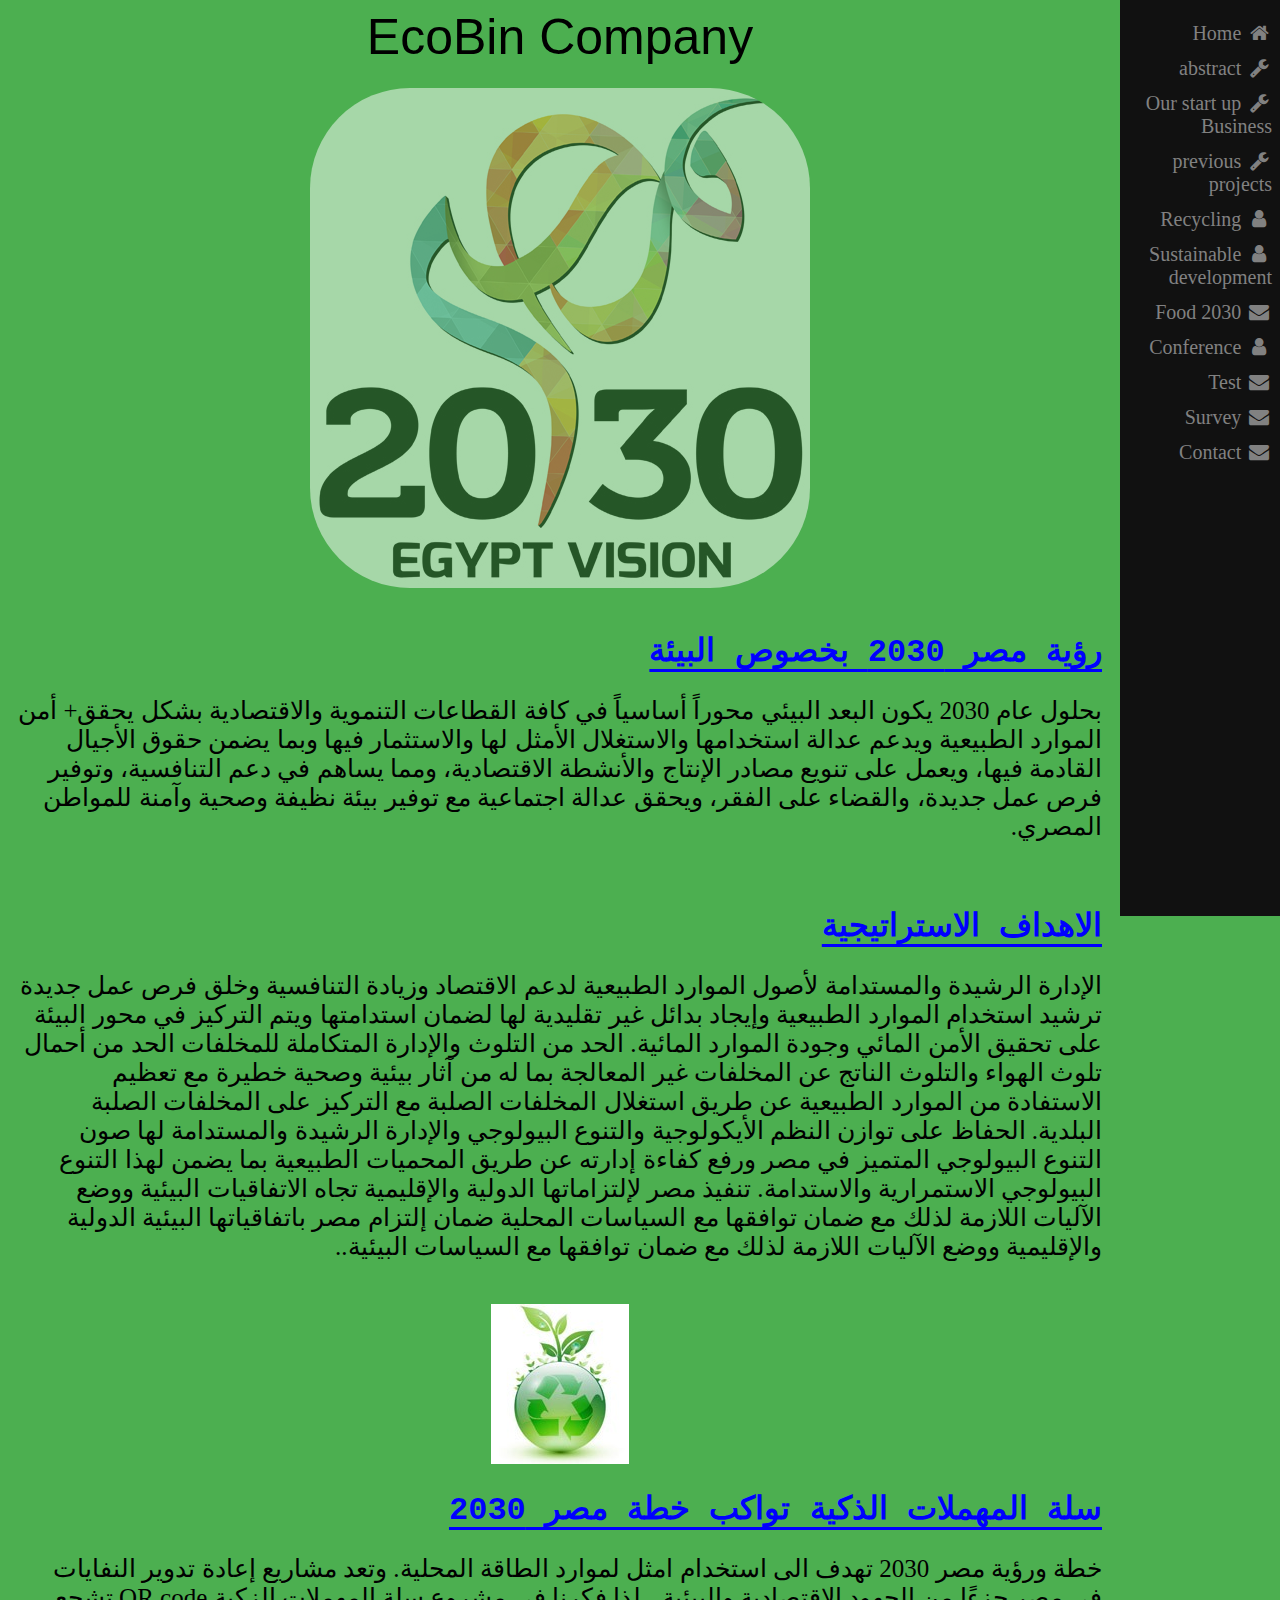
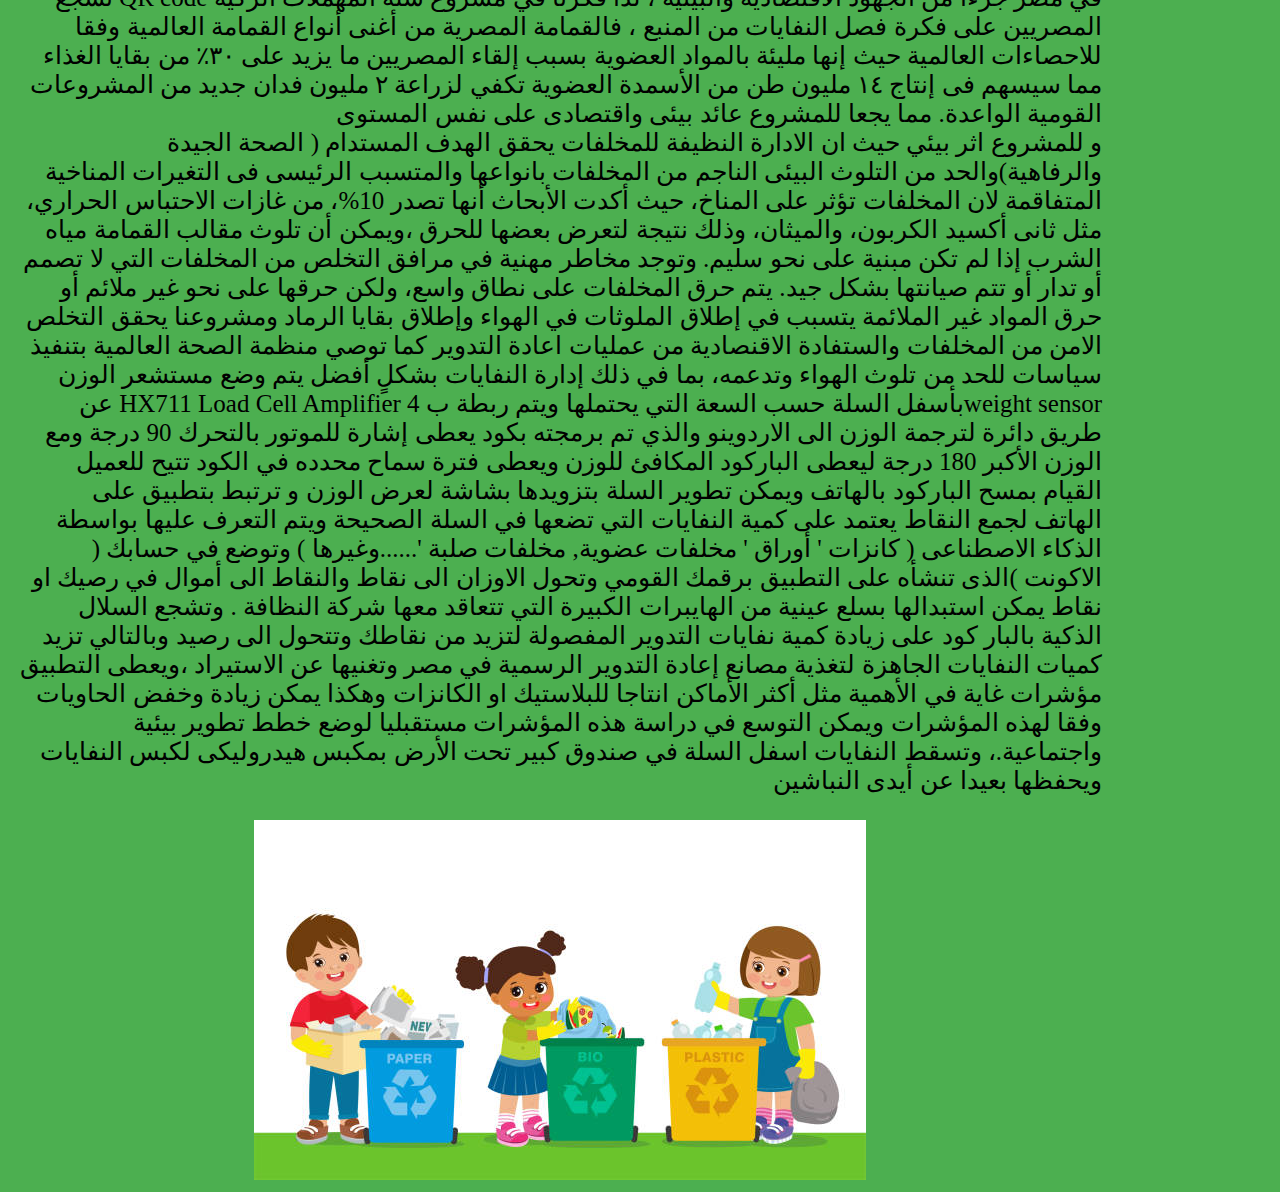
<file: index.html>
<!DOCTYPE html>
<html lang="en">
<head>
    <meta charset="UTF-8">
    <meta http-equiv="X-UA-Compatible" content="IE=edge">
    <meta name="viewport" content="width=device-width, initial-scale=1.0">
    <title> Home - EcoBin </title>
    <link rel="icon" type="image/x-icon" href="s15.jpg">
    <link rel="stylesheet" href="Smart Trash.css">
</head>
<body>
   
    <!-- The sidebar -->
<!-- Load an icon library -->
<link rel="stylesheet" href="https://cdnjs.cloudflare.com/ajax/libs/font-awesome/4.7.0/css/font-awesome.min.css">

<!-- The sidebar -->
<div class="sidebar">
    <a href="index.html"><i class="fa fa-fw fa-home"></i> Home</a>
    <a href="abstract.html"><i class="fa fa-fw fa-wrench"></i> abstract</a>
    <a href="startup.html"><i class="fa fa-fw fa-wrench"></i> Our start up Business</a>
    <a href="previous projects.html"><i class="fa fa-fw fa-wrench"></i> previous projects</a>
    <a href="Recycling.html"><i class="fa fa-fw fa-user"></i> Recycling</a>
    <a href="Sustainable development.html"><i class="fa fa-fw fa-user"></i> Sustainable development </a>  
    <a href="Food 2030.html"><i class="fa fa-fw fa-envelope"></i> Food 2030</a>
    <a href="conference.html"><i class="fa fa-fw fa-user"></i> Conference </a>
    <a href="test.html"><i class="fa fa-fw fa-envelope"></i> Test</a>
    <a href="survey.html"><i class="fa fa-fw fa-envelope"></i> Survey</a>
    <a href="contact.html"><i class="fa fa-fw fa-envelope"></i> Contact</a>

</div>
<div class="main">
    <center>
        <style>
            .marquee {
              white-space: nowrap;
              
              overflow: hidden;
              display: inline-block;
              animation: marquee 3s linear infinite;
              font-size: 50px;
              font-family: 'Gill Sans', 'Gill Sans MT', Calibri, 'Trebuchet MS', sans-serif;
              animation: marquee 15s linear infinite;
            }
          
            @keyframes marquee {
              from { transform: translateX(100%); }
              to { transform: translateX(-100%); }
            }
          </style>
          
          <div class="marquee">EcoBin Company</div><br><br>
          
       
    <img src="sdsegypt2030.jpg" class="eg">
</center>

    <br>
    <h1> رؤية مصر 2030 بخصوص البيئة</h1>
    <p>بحلول عام 2030 يكون البعد البيئي محوراً أساسياً في كافة القطاعات التنموية والاقتصادية بشكل يحقق+ أمن الموارد الطبيعية ويدعم عدالة استخدامها والاستغلال الأمثل لها والاستثمار فيها وبما يضمن حقوق الأجيال القادمة فيها، ويعمل على تنويع مصادر الإنتاج والأنشطة الاقتصادية، ومما يساهم في دعم التنافسية، وتوفير فرص عمل جديدة، والقضاء على الفقر، ويحقق عدالة اجتماعية مع توفير بيئة نظيفة وصحية وآمنة للمواطن المصري.</p>
        <br>
        <h1> الاهداف الاستراتيجية</h1>
        <p>الإدارة الرشيدة والمستدامة لأصول الموارد الطبيعية لدعم الاقتصاد وزيادة التنافسية وخلق فرص عمل جديدة
        ترشيد استخدام الموارد الطبيعية وإيجاد بدائل غير تقليدية لها لضمان استدامتها ويتم التركيز في محور البيئة على تحقيق الأمن المائي وجودة الموارد المائية.
        الحد من التلوث والإدارة المتكاملة للمخلفات
        الحد من أحمال تلوث الهواء والتلوث الناتج عن المخلفات غير المعالجة بما له من آثار بيئية وصحية خطيرة مع تعظيم الاستفادة من الموارد الطبيعية عن طريق استغلال المخلفات الصلبة مع التركيز على المخلفات الصلبة البلدية.
        الحفاظ على توازن النظم الأيكولوجية والتنوع البيولوجي والإدارة الرشيدة والمستدامة لها
        صون التنوع البيولوجي المتميز في مصر ورفع كفاءة إدارته عن طريق المحميات الطبيعية بما يضمن لهذا التنوع البيولوجي الاستمرارية والاستدامة.
        تنفيذ مصر لإلتزاماتها الدولية والإقليمية تجاه الاتفاقيات البيئية ووضع الآليات اللازمة لذلك مع ضمان توافقها مع السياسات المحلية
        ضمان إلتزام مصر باتفاقياتها البيئية الدولية والإقليمية ووضع الآليات اللازمة لذلك مع ضمان توافقها مع السياسات البيئية..</p>
            <br>
            <center><img src="c3.jpg" alt=""></center>
            <h1> سلة المهملات الذكية تواكب خطة مصر 2030 </h1>
            <p> خطة ورؤية مصر 2030 تهدف الى استخدام امثل لموارد الطاقة المحلية. وتعد مشاريع إعادة تدوير النفايات في مصر جزءًا من الجهود الاقتصادية والبيئية ، لذا فكرنا في مشروع سلة المهملات الزكية QR code تشجع المصريين على فكرة فصل النفايات من المنبع ، فالقمامة المصرية من أغنى أنواع القمامة العالمية وفقا للاحصاءات العالمية حيث إنها مليئة بالمواد العضوية بسبب إلقاء المصريين ما يزيد على ٣٠٪ من بقايا الغذاء مما سيسهم فى إنتاج ١٤ مليون طن من الأسمدة العضوية تكفي لزراعة ٢ مليون فدان جديد من المشروعات القومية الواعدة. مما يجعا للمشروع عائد بيئى واقتصادى على نفس المستوى 
                <br>
                و للمشروع اثر بيئي حيث ان الادارة النظيفة للمخلفات يحقق الهدف المستدام ( الصحة الجيدة والرفاهية)والحد من التلوث البيئى الناجم من المخلفات بانواعها والمتسبب الرئيسى فى التغيرات المناخية المتفاقمة لان المخلفات تؤثر على المناخ، حيث أكدت الأبحاث أنها تصدر 10%، من غازات الاحتباس الحراري، مثل ثانى أكسيد الكربون، والميثان، وذلك نتيجة لتعرض بعضها للحرق  ،ويمكن أن تلوث مقالب القمامة مياه الشرب إذا لم تكن مبنية على نحو سليم. وتوجد مخاطر مهنية في مرافق التخلص من المخلفات التي لا تصمم أو تدار أو تتم صيانتها بشكل جيد. يتم حرق المخلفات على نطاق واسع، ولكن حرقها على نحو غير ملائم أو حرق المواد غير الملائمة يتسبب في إطلاق الملوثات في الهواء وإطلاق بقايا الرماد
                ومشروعنا يحقق التخلص الامن من المخلفات والستفادة الاقنصادية من عمليات اعادة التدوير كما توصي منظمة الصحة العالمية بتنفيذ سياسات للحد من تلوث الهواء وتدعمه، بما في ذلك إدارة النفايات بشكلٍ أفضل
                يتم وضع مستشعر الوزن    weight sensorبأسفل السلة حسب السعة التي يحتملها ويتم ربطة ب 4 HX711 Load Cell Amplifier
                عن طريق دائرة لترجمة الوزن الى الاردوينو والذي تم برمجته بكود يعطى إشارة للموتور بالتحرك 90 درجة ومع الوزن الأكبر 180 درجة ليعطى الباركود المكافئ للوزن ويعطى فترة سماح محدده في الكود  تتيح للعميل القيام بمسح الباركود بالهاتف ويمكن تطوير السلة بتزويدها بشاشة لعرض الوزن  و ترتبط بتطبيق على الهاتف  لجمع النقاط  يعتمد على كمية النفايات التي تضعها في السلة الصحيحة ويتم التعرف عليها بواسطة الذكاء الاصطناعى  ( كانزات ' أوراق ' مخلفات عضوية, مخلفات صلبة  '......وغيرها ) وتوضع في حسابك ( الاكونت )الذى تنشأه  على التطبيق برقمك القومي وتحول الاوزان الى نقاط والنقاط الى أموال في رصيك او نقاط يمكن استبدالها بسلع عينية من الهايبرات الكبيرة  التي تتعاقد معها شركة النظافة . وتشجع السلال الذكية بالبار كود على زيادة كمية نفايات التدوير المفصولة  لتزيد من نقاطك وتتحول الى رصيد وبالتالي تزيد كميات النفايات الجاهزة لتغذية مصانع إعادة التدوير الرسمية في مصر وتغنيها عن الاستيراد ،ويعطى التطبيق مؤشرات غاية في الأهمية مثل أكثر الأماكن انتاجا للبلاستيك او الكانزات وهكذا يمكن زيادة وخفض الحاويات وفقا لهذه المؤشرات ويمكن التوسع في دراسة هذه المؤشرات مستقبليا لوضع خطط تطوير بيئية واجتماعية.، وتسقط  النفايات اسفل السلة في صندوق كبير تحت الأرض بمكبس  هيدروليكى لكبس النفايات ويحفظها بعيدا عن أيدى النباشين </p>
            


                <center><img src="c9.jpg" alt=""></center>

</div>      
</body>

</html>
</file>
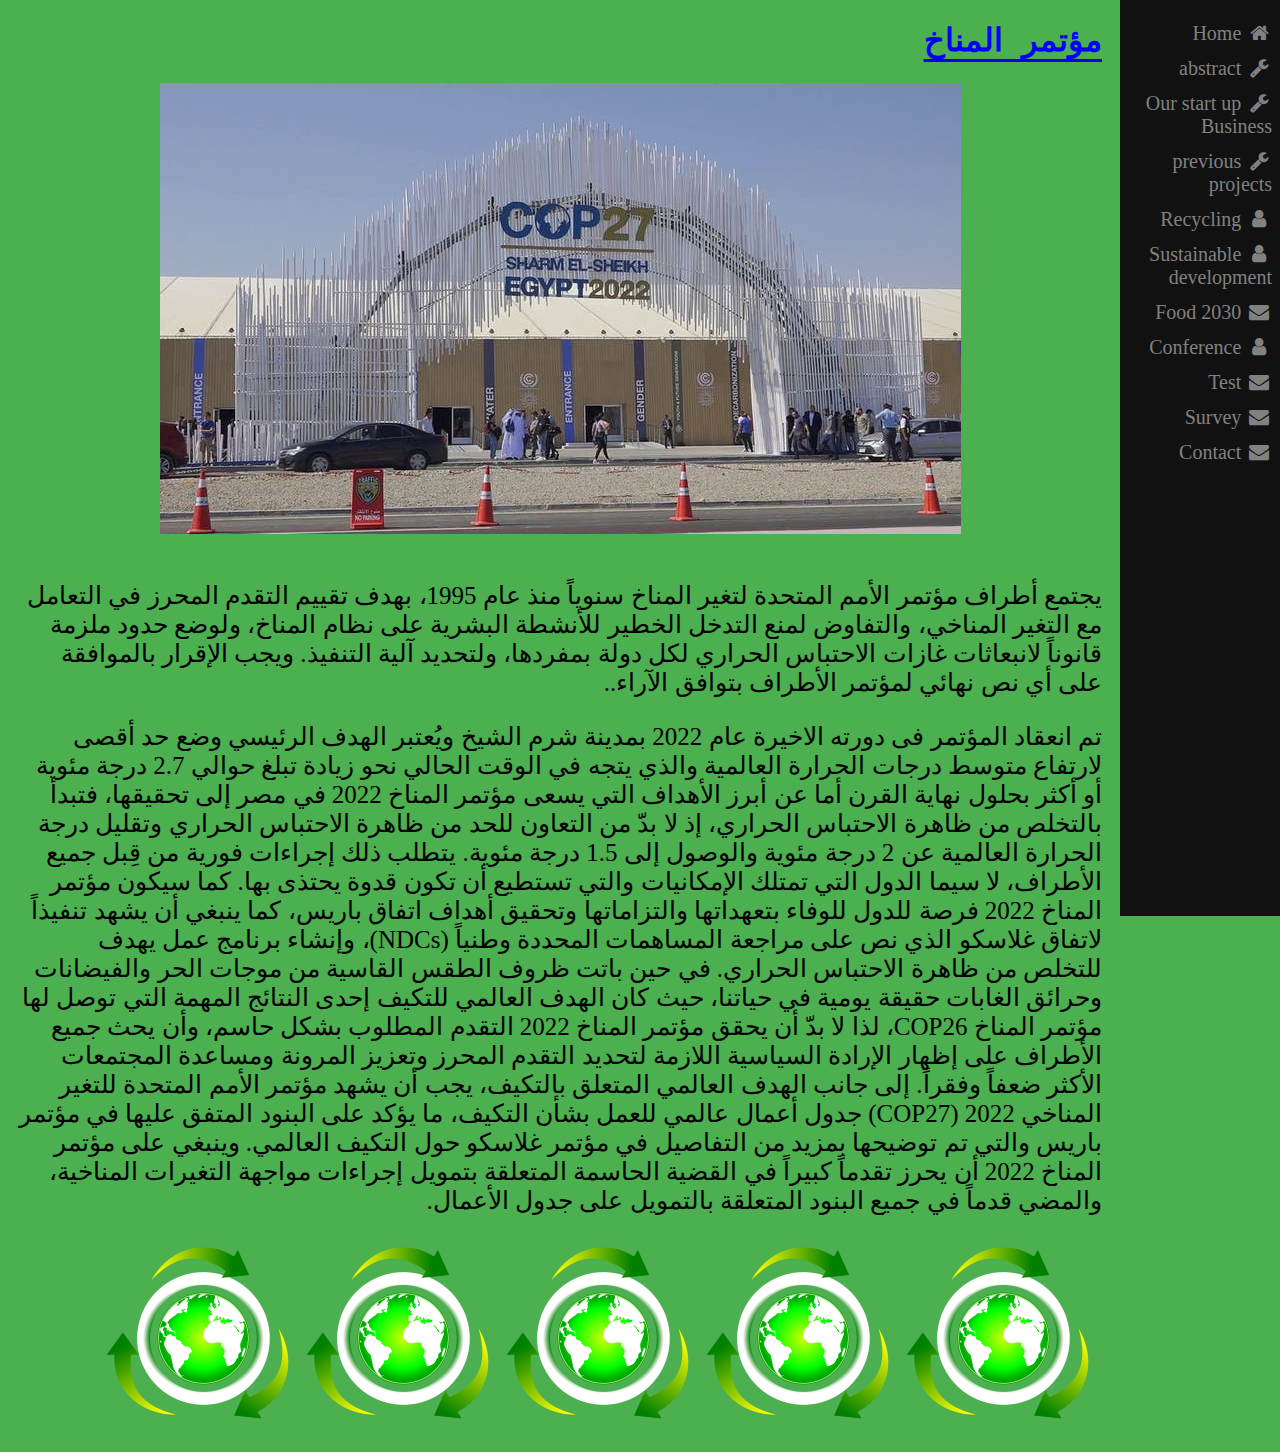
<file: conference.html>
<!DOCTYPE html>
    <html>
    <head>
        <link rel="stylesheet" href="Smart Trash.css">
        <link rel="icon" type="image/x-icon" href="s23.jpg">
    <title> Conference - EcoBin </title>
    </head>
    <body>
          <!-- The sidebar -->
<!-- Load an icon library -->
<link rel="stylesheet" href="https://cdnjs.cloudflare.com/ajax/libs/font-awesome/4.7.0/css/font-awesome.min.css">

<!-- The sidebar -->
<div class="sidebar">
    <a href="index.html"><i class="fa fa-fw fa-home"></i> Home</a>
    <a href="abstract.html"><i class="fa fa-fw fa-wrench"></i> abstract</a>
    <a href="startup.html"><i class="fa fa-fw fa-wrench"></i> Our start up Business</a>
    <a href="previous projects.html"><i class="fa fa-fw fa-wrench"></i> previous projects</a>
    <a href="Recycling.html"><i class="fa fa-fw fa-user"></i> Recycling</a>
    <a href="Sustainable development.html"><i class="fa fa-fw fa-user"></i> Sustainable development </a>  
    <a href="Food 2030.html"><i class="fa fa-fw fa-envelope"></i> Food 2030</a>
    <a href="conference.html"><i class="fa fa-fw fa-user"></i> Conference </a>
    <a href="test.html"><i class="fa fa-fw fa-envelope"></i> Test</a>
    <a href="survey.html"><i class="fa fa-fw fa-envelope"></i> Survey</a>
    <a href="contact.html"><i class="fa fa-fw fa-envelope"></i> Contact</a>
</div>
<div class="main">
    
    <h1><u  style="color: blue;">مؤتمر المناخ</u></h1>
    <center><img src="m1.jpg" > </center>
    <br>
    

    <p> يجتمع أطراف مؤتمر الأمم المتحدة لتغير المناخ سنوياً منذ عام 1995، بهدف تقييم التقدم المحرز في التعامل مع التغير المناخي، والتفاوض لمنع التدخل الخطير للأنشطة البشرية على نظام المناخ، ولوضع حدود ملزمة قانوناً لانبعاثات غازات الاحتباس الحراري لكل دولة بمفردها، ولتحديد آلية التنفيذ.

        ويجب الإقرار بالموافقة على أي نص نهائي لمؤتمر الأطراف بتوافق الآراء.. </p>
                <p>تم انعقاد المؤتمر فى دورته الاخيرة عام 2022 بمدينة شرم الشيخ 
            ويُعتبر الهدف الرئيسي وضع حد أقصى لارتفاع متوسط درجات الحرارة العالمية والذي يتجه في الوقت الحالي نحو زيادة تبلغ حوالي 2.7 درجة مئوية أو أكثر بحلول نهاية القرن
            أما عن أبرز الأهداف التي يسعى مؤتمر المناخ 2022 في مصر إلى تحقيقها، فتبدأ بالتخلص من ظاهرة الاحتباس الحراري، إذ لا بدّ من التعاون للحد من ظاهرة الاحتباس الحراري وتقليل درجة الحرارة العالمية عن 2 درجة مئوية والوصول إلى 1.5 درجة مئوية. يتطلب ذلك إجراءات فورية من قِبل جميع الأطراف، لا سيما الدول التي تمتلك الإمكانيات والتي تستطيع أن تكون قدوة يحتذى بها.

            كما سيكون مؤتمر المناخ 2022 فرصة للدول للوفاء بتعهداتها والتزاماتها وتحقيق أهداف اتفاق باريس، كما ينبغي أن يشهد تنفيذاً لاتفاق غلاسكو الذي نص على مراجعة المساهمات المحددة وطنياً (NDCs)، وإنشاء برنامج عمل يهدف للتخلص من ظاهرة الاحتباس الحراري.
        
            في حين باتت ظروف الطقس القاسية من موجات الحر والفيضانات وحرائق الغابات حقيقة يومية في حياتنا، حيث كان الهدف العالمي للتكيف إحدى النتائج المهمة التي توصل لها مؤتمر المناخ COP26، لذا لا بدّ أن يحقق مؤتمر المناخ 2022 التقدم المطلوب بشكل حاسم، وأن يحث جميع الأطراف على إظهار الإرادة السياسية اللازمة لتحديد التقدم المحرز وتعزيز المرونة ومساعدة المجتمعات الأكثر ضعفاً وفقراً.

            إلى جانب الهدف العالمي المتعلق بالتكيف، يجب أن يشهد مؤتمر الأمم المتحدة للتغير المناخي 2022 (COP27) جدول أعمال عالمي للعمل بشأن التكيف، ما يؤكد على البنود المتفق عليها في مؤتمر باريس والتي تم توضيحها بمزيد من التفاصيل في مؤتمر غلاسكو حول التكيف العالمي.
            
            وينبغي على مؤتمر المناخ 2022 أن يحرز تقدماً كبيراً في القضية الحاسمة المتعلقة بتمويل إجراءات مواجهة التغيرات المناخية، والمضي قدماً في جميع البنود المتعلقة بالتمويل على جدول الأعمال.
        </p>

        <img src="m2.png" width="200" height="200"><img src="m2.png" width="200" height="200"><img src="m2.png" width="200" height="200"><img src="m2.png" width="200" height="200"><img src="m2.png" width="200" height="200">
    </div>
</body>
</html>
</file>
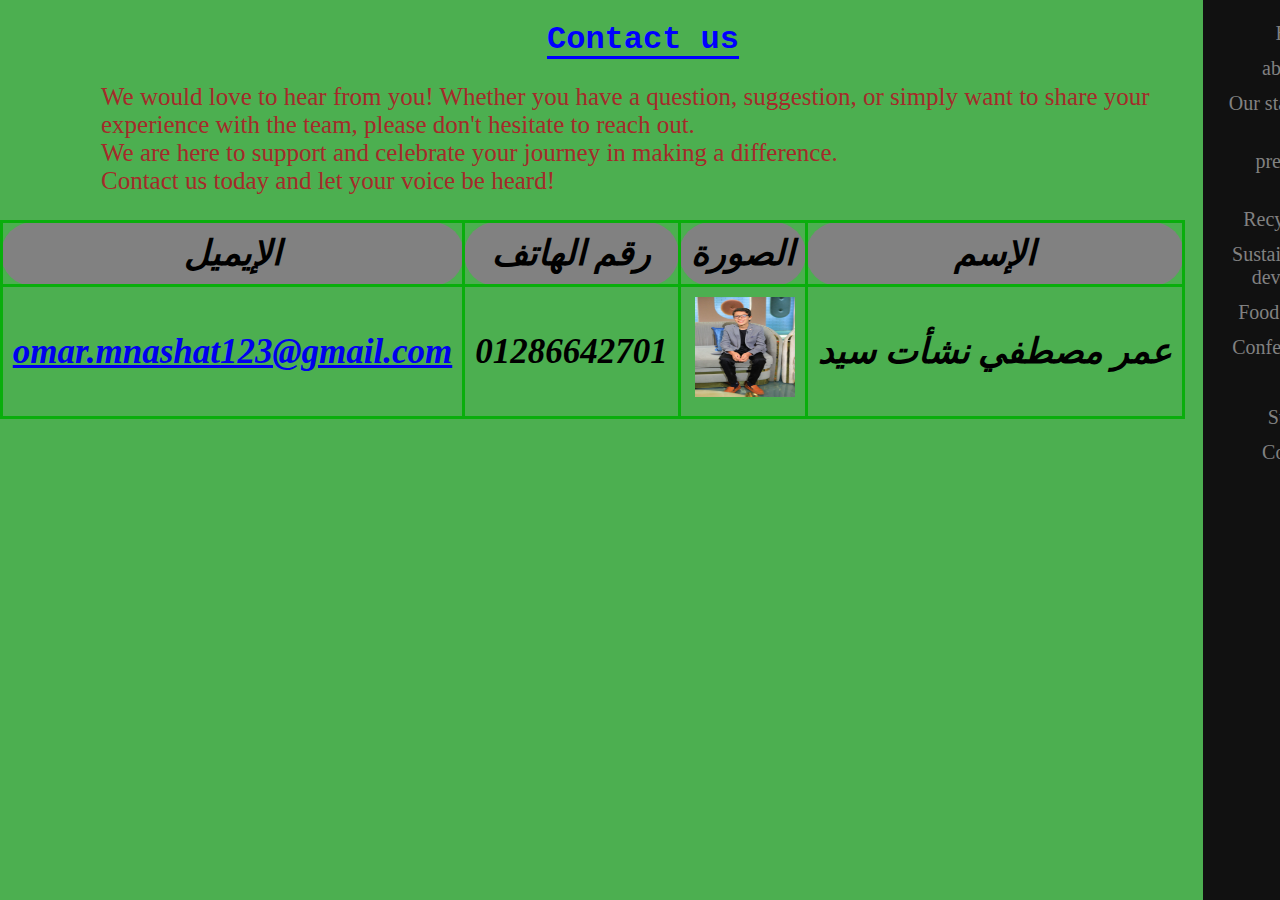
<file: contact.html>
<!DOCTYPE html>
<html lang="en">
<head>
    <link rel="icon" type="image/x-icon" href="contact.png">
    <link rel="stylesheet" href="Smart Trash.css">
    <meta charset="UTF-8">
    <meta http-equiv="X-UA-Compatible" content="IE=edge">
    <meta name="viewport" content="width=device-width, initial-scale=1.0">
    <title> Contact - EcoBin </title>
</head>
<body dir="rtl">
    <link rel="stylesheet" href="https://cdnjs.cloudflare.com/ajax/libs/font-awesome/4.7.0/css/font-awesome.min.css">
    <!-- The sidebar -->
<div class="sidebar">
    <a href="index.html"><i class="fa fa-fw fa-home"></i> Home</a>
    <a href="abstract.html"><i class="fa fa-fw fa-wrench"></i> abstract</a>
    <a href="startup.html"><i class="fa fa-fw fa-wrench"></i> Our start up Business</a>
    <a href="previous projects.html"><i class="fa fa-fw fa-wrench"></i> previous projects</a>
    <a href="Recycling.html"><i class="fa fa-fw fa-user"></i> Recycling</a>
    <a href="Sustainable development.html"><i class="fa fa-fw fa-user"></i> Sustainable development </a>  
    <a href="Food 2030.html"><i class="fa fa-fw fa-envelope"></i> Food 2030</a>
    <a href="conference.html"><i class="fa fa-fw fa-user"></i> Conference </a>
    <a href="test.html"><i class="fa fa-fw fa-envelope"></i> Test</a>
    <a href="survey.html"><i class="fa fa-fw fa-envelope"></i> Survey</a>
    <a href="contact.html"><i class="fa fa-fw fa-envelope"></i> Contact</a>
  </div>
  <div class="main">
    <center>   <h1> Contact us </h1> </center> 
<p dir="ltr" style="color:brown;"> We would love to hear from you! Whether you have a question, suggestion, or simply want to share your experience with the team, please don't hesitate to reach out. 
 <br>   We are here to support and celebrate your journey in making a difference. <br>
  Contact us today and let your voice be heard! </p>
    <table>
        <th> الإسم </th><th> الصورة </th> <th> رقم الهاتف </th><th> الإيميل </th>
       
    <tr>    
        <td> عمر مصطفي نشأت سيد</td><td> <img src="s9.jpg" width="100" height="100"> </td><td> 01286642701 </td><td><a href="mailto: omar.mnashat123@gmail.com"> omar.mnashat123@gmail.com </a> </td>
    </tr>
    </table>
    <style>
        table {
            width:max-content;
            height: max-content;
            border-collapse: collapse;
        }
        table, th, td {
            border: 3px solid rgb(9, 174, 12);
        }
        th, td {
            padding: 10px;
        }
        table.secondary caption {
            caption-side: bottom;
        }
    </style>
    </div>

</body>
</html>
</file>
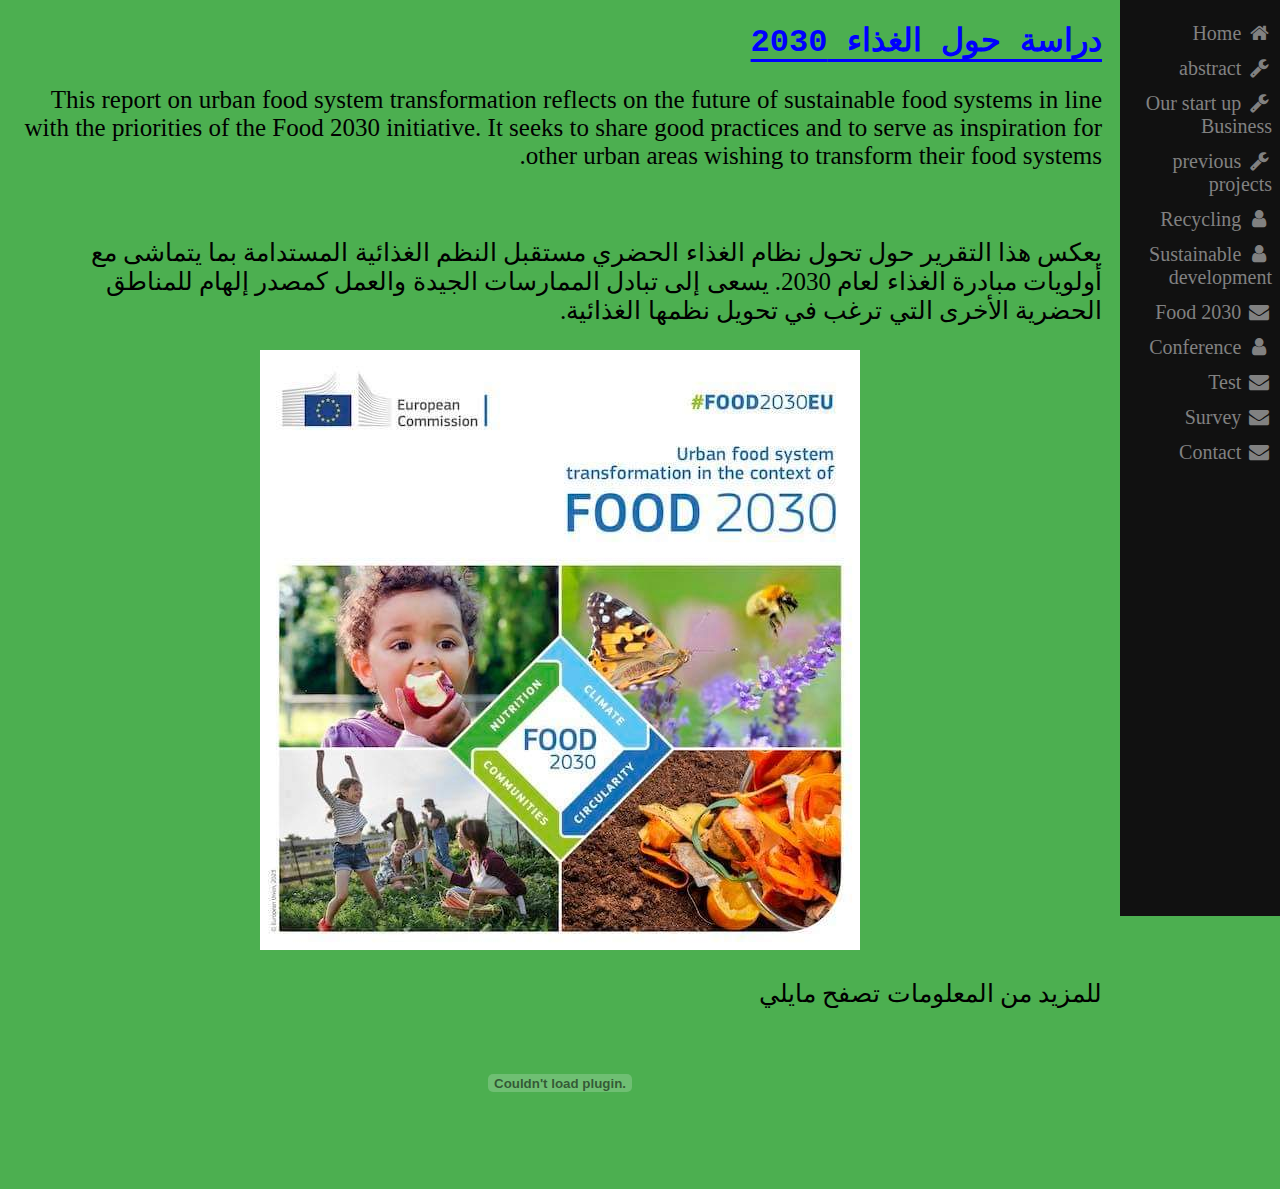
<file: Food 2030.html>
<!DOCTYPE html>
<html lang="en">
<head>
    <meta charset="UTF-8">
    <meta name="viewport" content="width=device-width, initial-scale=1.0">
    <title>Food 2030 - EcoBin </title>
    <link rel="icon" type="image/x-icon" href="s22.png">
    <link rel="stylesheet" href="Smart Trash.css">

</head>
<body>
    <link rel="stylesheet" href="https://cdnjs.cloudflare.com/ajax/libs/font-awesome/4.7.0/css/font-awesome.min.css">
    <div class="sidebar">
        <a href="index.html"><i class="fa fa-fw fa-home"></i> Home</a>
  <a href="abstract.html"><i class="fa fa-fw fa-wrench"></i> abstract</a>
  <a href="startup.html"><i class="fa fa-fw fa-wrench"></i> Our start up Business</a>
  <a href="previous projects.html"><i class="fa fa-fw fa-wrench"></i> previous projects</a>
  <a href="Recycling.html"><i class="fa fa-fw fa-user"></i> Recycling</a>
  <a href="Sustainable development.html"><i class="fa fa-fw fa-user"></i> Sustainable development </a>  
  <a href="Food 2030.html"><i class="fa fa-fw fa-envelope"></i> Food 2030</a>
  <a href="conference.html"><i class="fa fa-fw fa-user"></i> Conference </a>
  <a href="test.html"><i class="fa fa-fw fa-envelope"></i> Test</a>
  <a href="survey.html"><i class="fa fa-fw fa-envelope"></i> Survey</a>
  <a href="contact.html"><i class="fa fa-fw fa-envelope"></i> Contact</a>
      </div>
      <div class="main">
<h1> دراسة حول الغذاء 2030 </h1>
        <p> This report on urban food system transformation reflects on the future of sustainable food systems in line with the priorities of the Food 2030 initiative. 
            It seeks to share good practices and to serve as inspiration for other urban areas wishing to transform their food systems. </p>
            <br>
            <p> يعكس هذا التقرير حول تحول نظام الغذاء الحضري مستقبل النظم الغذائية المستدامة بما يتماشى مع أولويات مبادرة الغذاء لعام 2030.
               يسعى إلى تبادل الممارسات الجيدة والعمل كمصدر إلهام للمناطق الحضرية الأخرى التي ترغب في تحويل نظمها الغذائية. </p>
               <center>
                               <img src="Food 2030.jpg" alt="Food" >
                            </center>
                            <p>
                                للمزيد من المعلومات تصفح مايلي 
                                <br>
                                <embed src="https://online.fliphtml5.com/gdidv/sbbo/" type="application/pdf" width="100% " height="60%">
                            </p>
</div>
</body>
</html>
</file>
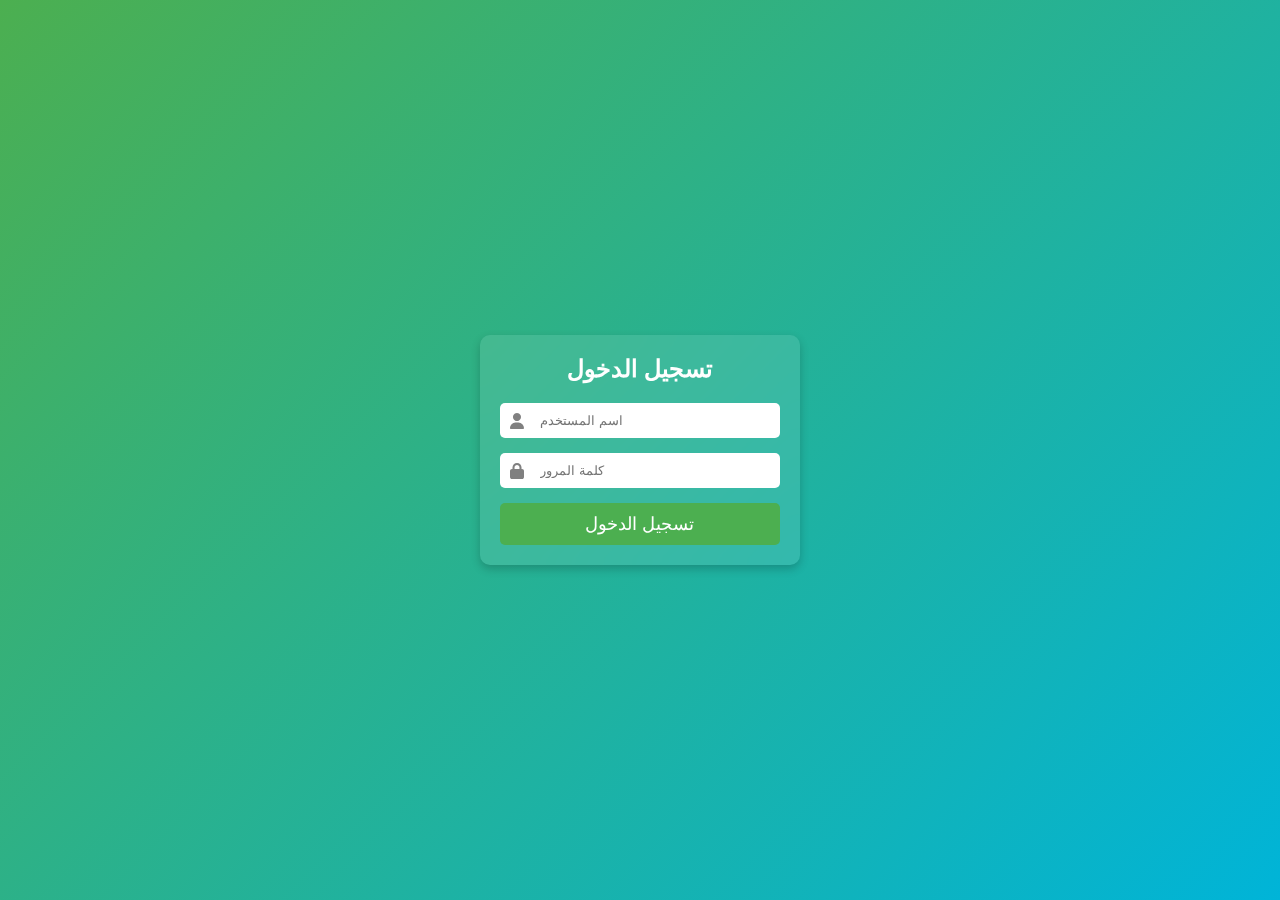
<file: login.html>
<!DOCTYPE html>
<html lang="ar">
<head>
    <meta charset="UTF-8">
    <meta name="viewport" content="width=device-width, initial-scale=1.0">
    <title>Login - EcoBin</title>
    <link rel="stylesheet" href="email.css">
    <link rel="stylesheet" href="https://cdnjs.cloudflare.com/ajax/libs/font-awesome/6.4.2/css/all.min.css">
</head>
<body>
    <div class="container">
        <h2>تسجيل الدخول</h2>
        <form action="index.html">
            <div class="input-box">
                <i class="fas fa-user"></i>
                <input type="text" placeholder="اسم المستخدم" required>
                <p class="error" id="emailError"></p>
            </div>
            <div class="input-box">
                <i class="fas fa-lock"></i>
                <input type="password" placeholder="كلمة المرور" required>
            </div>
            <button type="submit" class="btn">تسجيل الدخول</button>
        </form>
    </div>
  
</body>
</html>
</file>
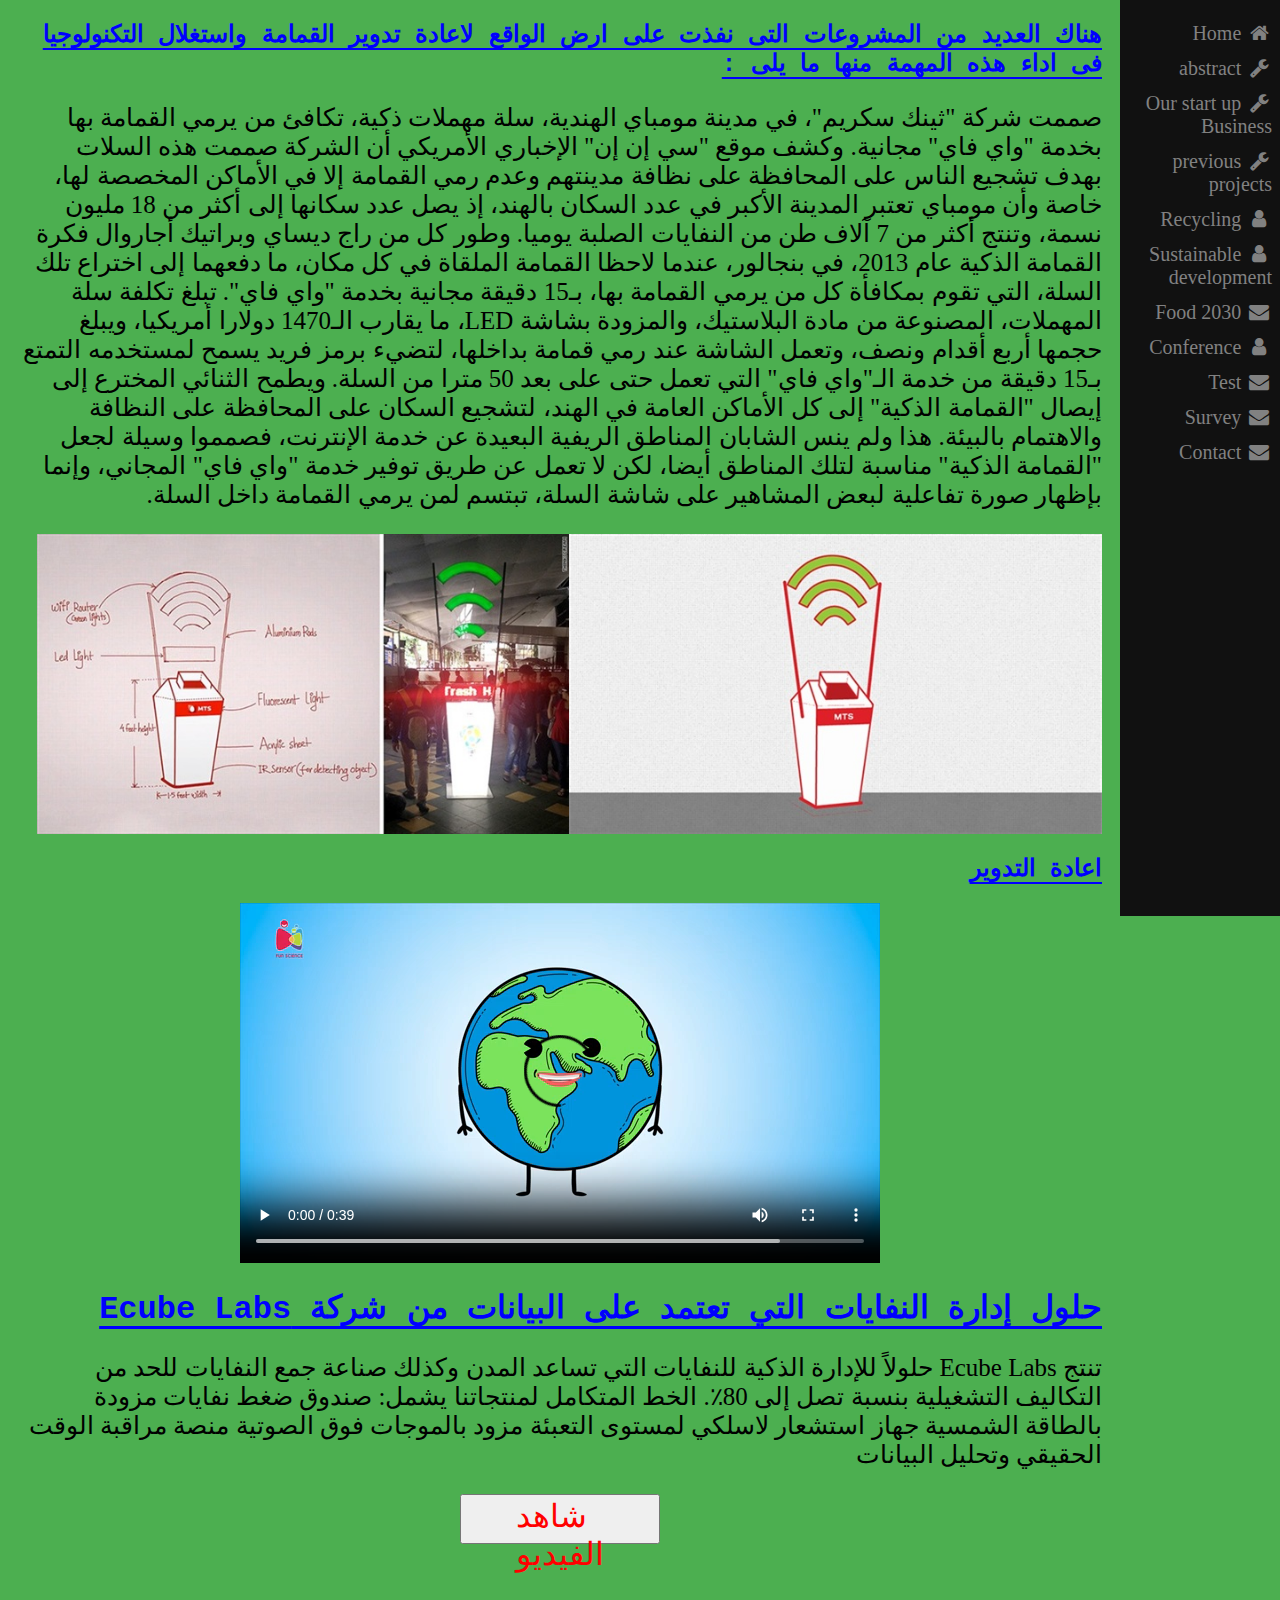
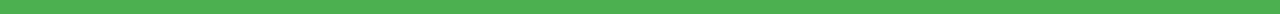
<file: previous projects.html>
<!DOCTYPE html>
<html lang="en">
<head>
    <link rel="icon" type="image/x-icon" href="s19.jpg">
    <link rel="stylesheet" href="Smart Trash.css">
    <meta charset="UTF-8">
    <meta http-equiv="X-UA-Compatible" content="IE=edge">
    <meta name="viewport" content="width=device-width, initial-scale=1.0">
    <title> previous projects - EcoBin </title>
</head>
<body dir="rtl">
    <link rel="stylesheet" href="https://cdnjs.cloudflare.com/ajax/libs/font-awesome/4.7.0/css/font-awesome.min.css">
    <!-- The sidebar -->
<div class="sidebar">
    <a href="index.html"><i class="fa fa-fw fa-home"></i> Home</a>
    <a href="abstract.html"><i class="fa fa-fw fa-wrench"></i> abstract</a>
    <a href="startup.html"><i class="fa fa-fw fa-wrench"></i> Our start up Business</a>
    <a href="previous projects.html"><i class="fa fa-fw fa-wrench"></i> previous projects</a>
    <a href="Recycling.html"><i class="fa fa-fw fa-user"></i> Recycling</a>
    <a href="Sustainable development.html"><i class="fa fa-fw fa-user"></i> Sustainable development </a>  
    <a href="Food 2030.html"><i class="fa fa-fw fa-envelope"></i> Food 2030</a>
    <a href="conference.html"><i class="fa fa-fw fa-user"></i> Conference </a>
    <a href="test.html"><i class="fa fa-fw fa-envelope"></i> Test</a>
    <a href="survey.html"><i class="fa fa-fw fa-envelope"></i> Survey</a>
    <a href="contact.html"><i class="fa fa-fw fa-envelope"></i> Contact</a>
  </div>
  <div class="main">
    <h2> هناك العديد من المشروعات التى نفذت على ارض الواقع لاعادة تدوير القمامة واستغلال التكنولوجيا فى اداء هذه المهمة منها ما يلى :</h2>
    <p> صممت شركة "ثينك سكريم"، في مدينة مومباي الهندية، سلة مهملات ذكية، تكافئ من يرمي القمامة بها بخدمة "واي فاي" مجانية.
        وكشف موقع "سي إن إن" الإخباري الأمريكي أن الشركة صممت هذه السلات بهدف تشجيع الناس على المحافظة على نظافة مدينتهم وعدم رمي القمامة إلا في الأماكن المخصصة لها، خاصة وأن مومباي تعتبر المدينة الأكبر في عدد السكان بالهند، إذ يصل عدد سكانها إلى أكثر من 18 مليون نسمة، وتنتج أكثر من 7 آلاف طن من النفايات الصلبة يوميا.
        وطور كل من راج ديساي وبراتيك أجاروال فكرة القمامة الذكية عام 2013، في بنجالور، عندما لاحظا القمامة الملقاة في كل مكان، ما دفعهما إلى اختراع تلك السلة، التي تقوم بمكافأة كل من يرمي القمامة بها، بـ15 دقيقة مجانية بخدمة "واي فاي".
        تبلغ تكلفة سلة المهملات، المصنوعة من مادة البلاستيك، والمزودة بشاشة LED، ما يقارب الـ1470 دولارا أمريكيا، ويبلغ حجمها أربع أقدام ونصف، وتعمل الشاشة عند رمي قمامة بداخلها، لتضيء برمز فريد يسمح لمستخدمه التمتع بـ15 دقيقة من خدمة الـ"واي فاي" التي تعمل حتى على بعد 50 مترا من السلة.
        ويطمح الثنائي المخترع إلى إيصال "القمامة الذكية" إلى كل الأماكن العامة في الهند، لتشجيع السكان على المحافظة على النظافة والاهتمام بالبيئة.
        هذا ولم ينس الشابان المناطق الريفية البعيدة عن خدمة الإنترنت، فصمموا وسيلة لجعل "القمامة الذكية" مناسبة لتلك المناطق أيضا، لكن لا تعمل عن طريق توفير خدمة "واي فاي" المجاني، وإنما بإظهار صورة تفاعلية لبعض المشاهير على شاشة السلة، تبتسم لمن يرمي القمامة داخل السلة.

        
    </p>

<div class="bigImage">
    <img src="t1.jpg" >
    <img src="t2.jpg" >
   </div>

   <h2>  اعادة التدوير </h2>
   <center>
  <video src="videoplayback.mp4" autoplay controls></video>
</center>

<h1> حلول إدارة النفايات التي تعتمد على البيانات من شركة Ecube Labs </h1>
<p> تنتج Ecube Labs حلولاً للإدارة الذكية للنفايات التي تساعد المدن وكذلك صناعة جمع النفايات للحد من التكاليف التشغيلية بنسبة تصل إلى 80٪. الخط المتكامل لمنتجاتنا يشمل:

    صندوق ضغط نفايات مزودة بالطاقة الشمسية
    جهاز استشعار لاسلكي لمستوى التعبئة مزود بالموجات فوق الصوتية
    منصة مراقبة الوقت الحقيقي وتحليل البيانات  </p>
    <center>
    <a href="https://www.youtube.com/watch?v=THcgh8EP_xM" target="_blank" data-lity="">
        <button class="video" type="submit">
            <i aria-hidden="true">
    </i>&nbsp; شاهد الفيديو</button></a>
</center>
</div>
</body>
</html>
</file>
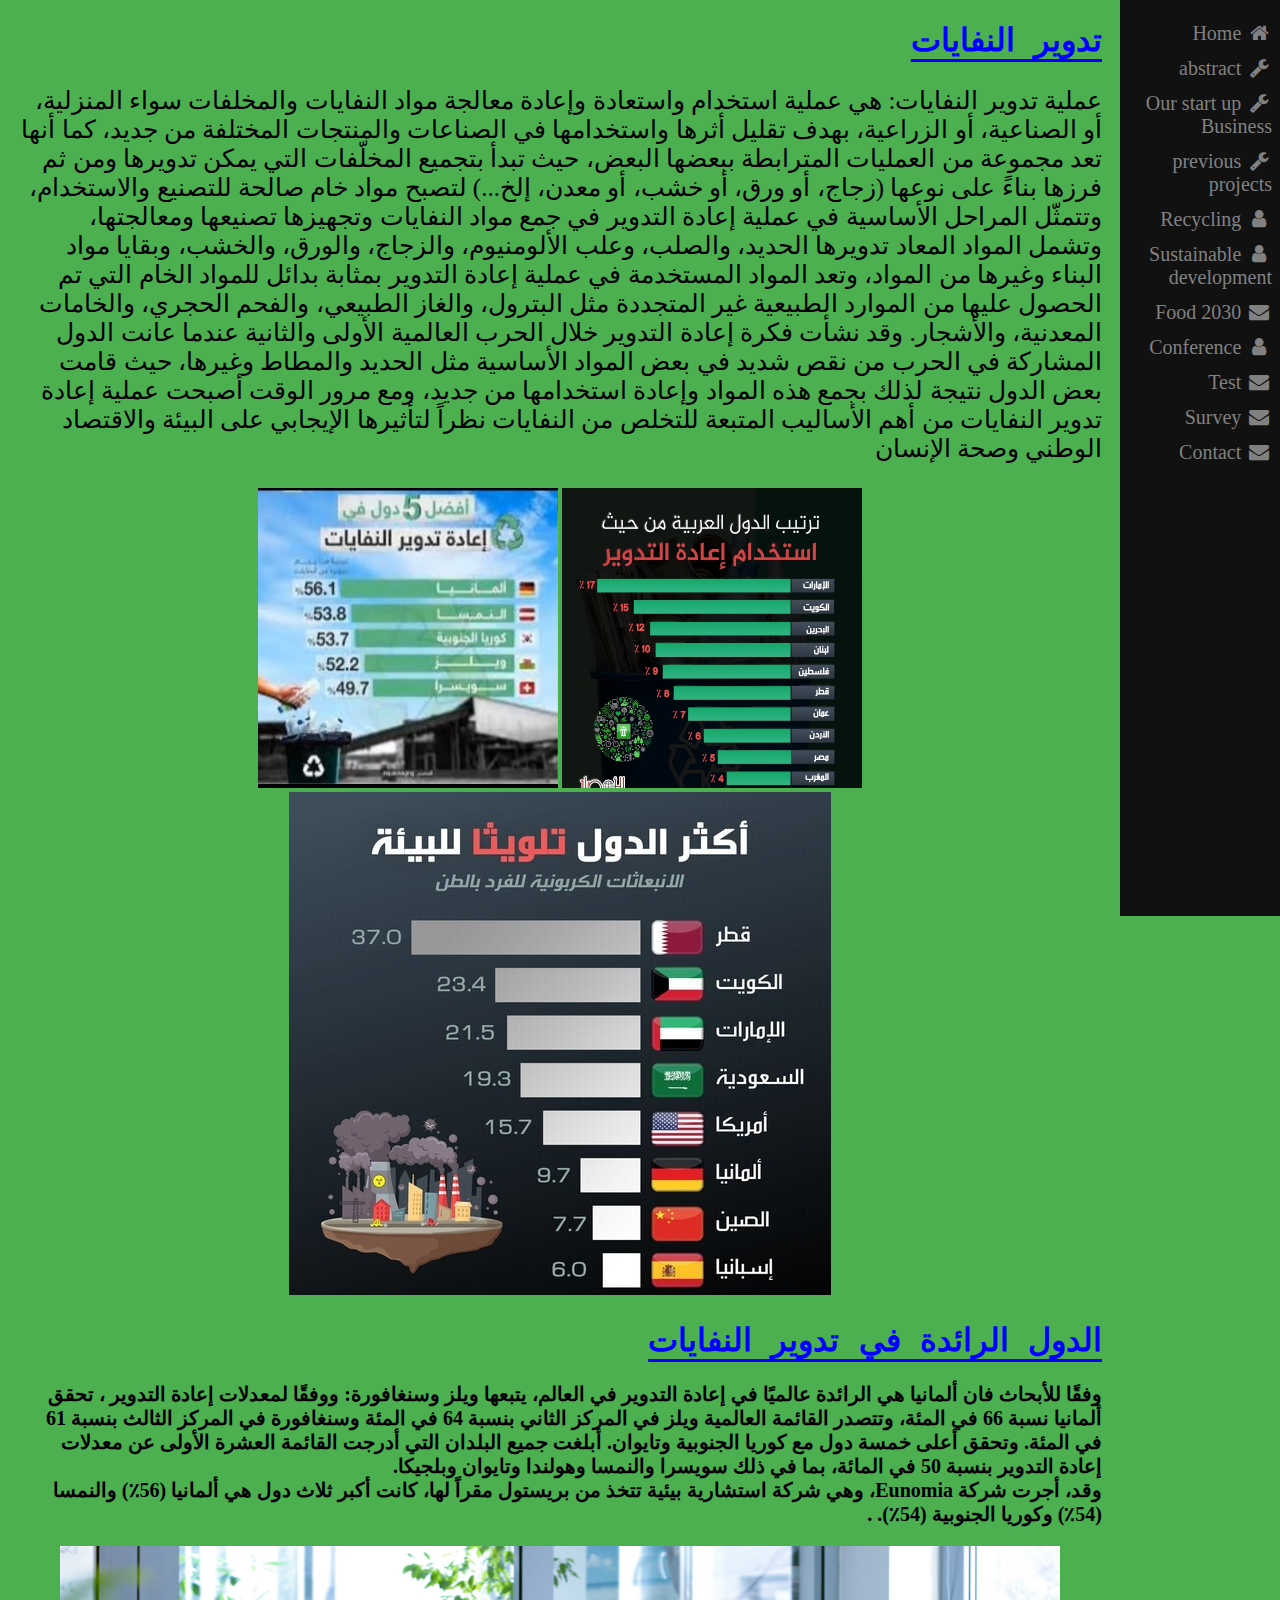
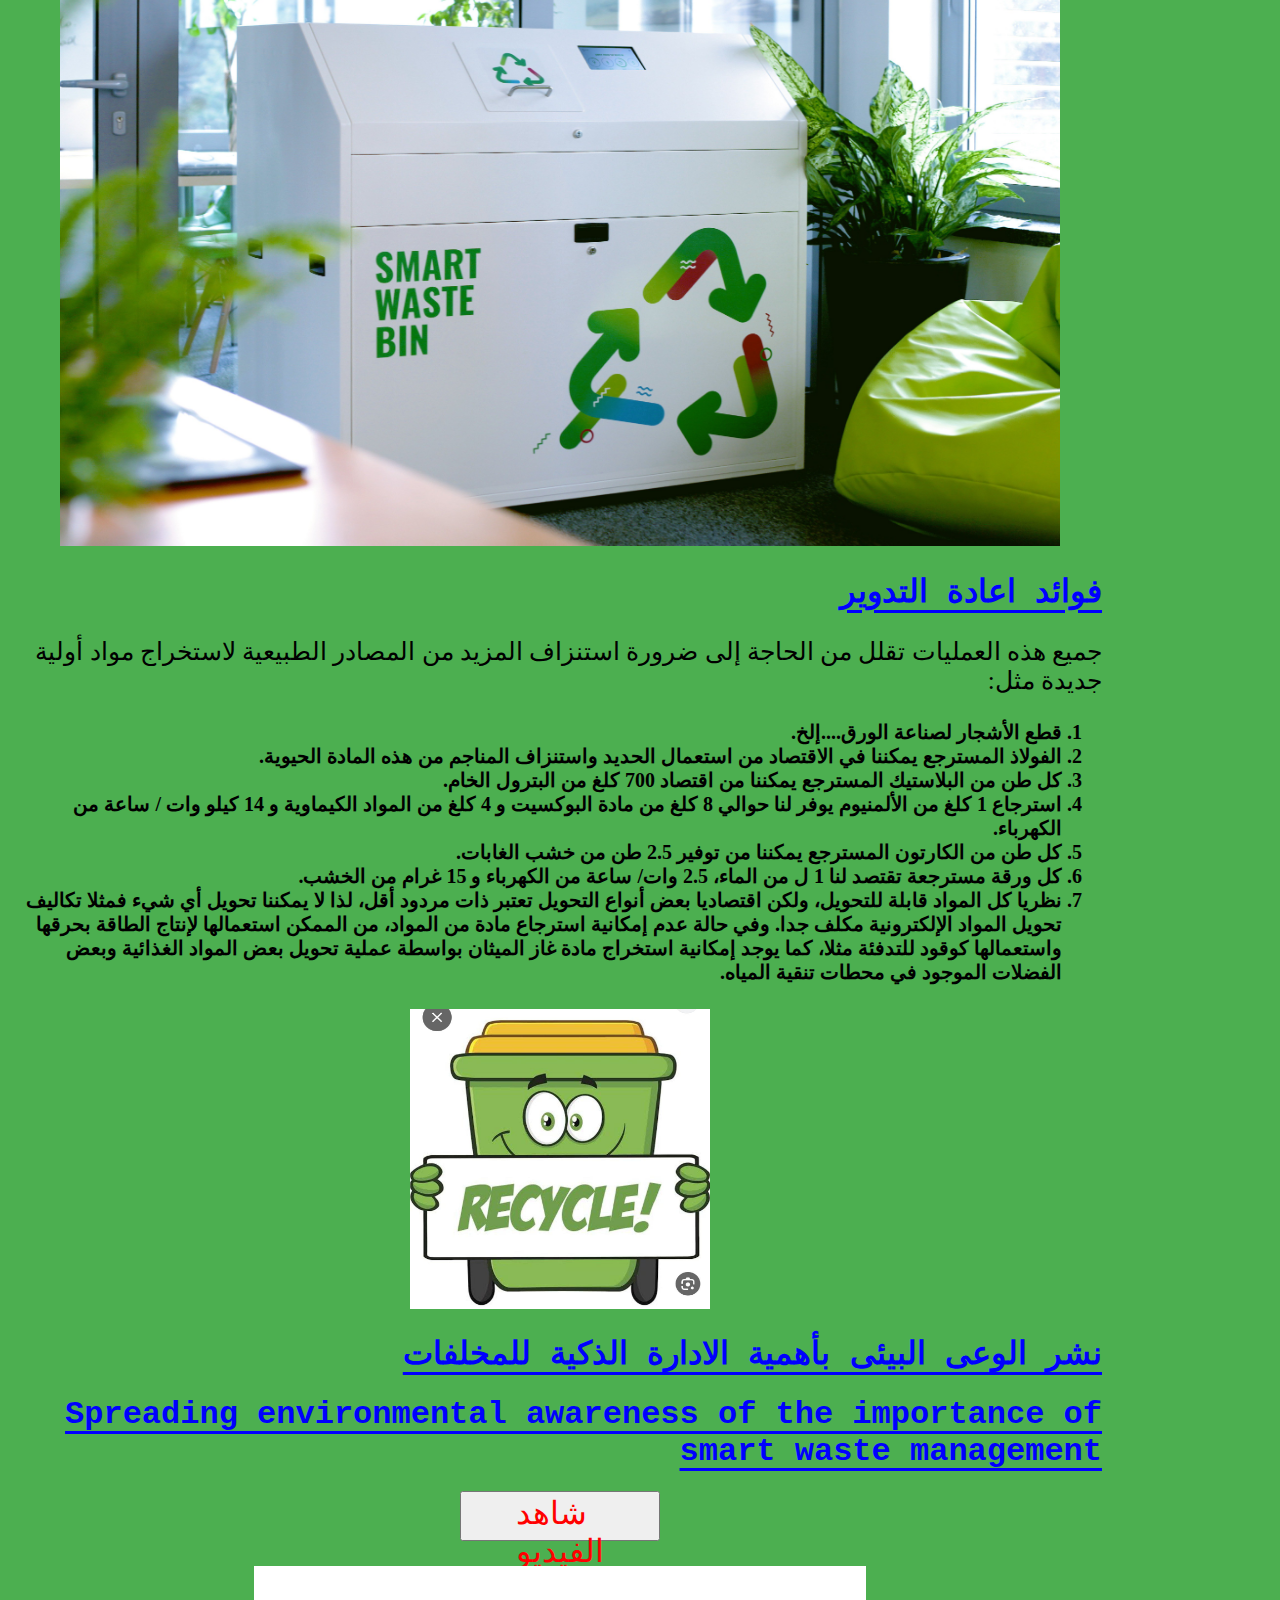
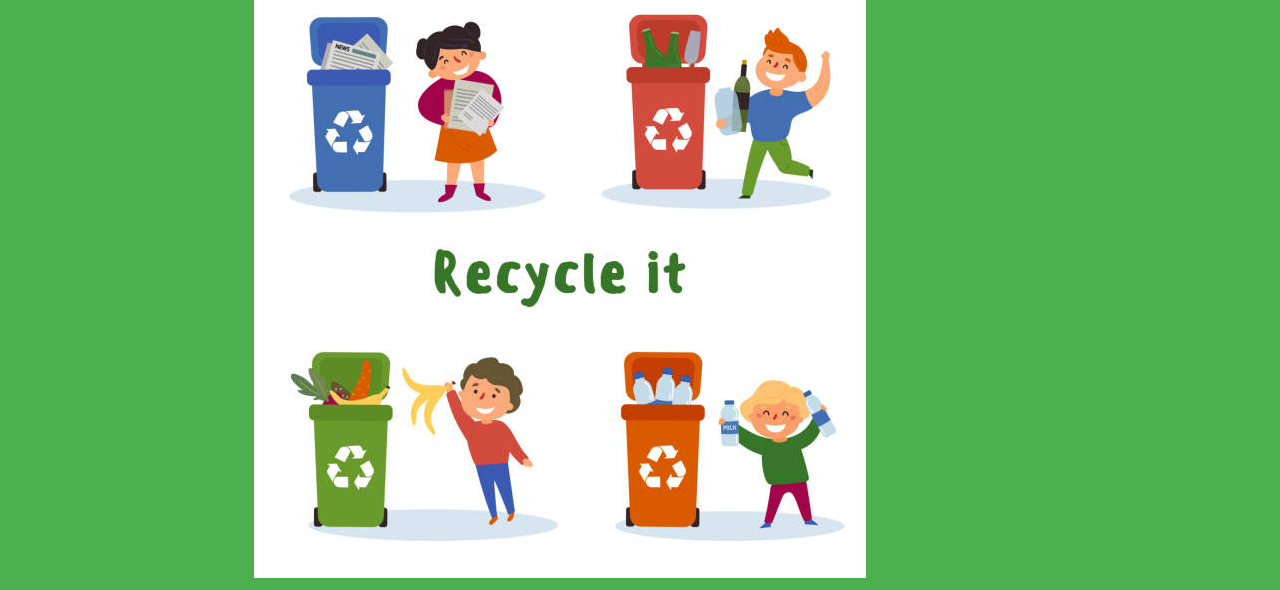
<file: Recycling.html>
<!DOCTYPE html>
<html lang="en">
<head>
  <link rel="icon" type="image/x-icon" href="s20.png">
    <link rel="stylesheet" href="Smart Trash.css">
    <meta charset="UTF-8">
    <meta http-equiv="X-UA-Compatible" content="IE=edge">
    <meta name="viewport" content="width=device-width, initial-scale=1.0">
    <title> Recycling - EcoBin </title>
</head>
<body>
    <link rel="stylesheet" href="https://cdnjs.cloudflare.com/ajax/libs/font-awesome/4.7.0/css/font-awesome.min.css">
    <!-- The sidebar -->
<div class="sidebar">
  <a href="index.html"><i class="fa fa-fw fa-home"></i> Home</a>
  <a href="abstract.html"><i class="fa fa-fw fa-wrench"></i> abstract</a>
  <a href="startup.html"><i class="fa fa-fw fa-wrench"></i> Our start up Business</a>
  <a href="previous projects.html"><i class="fa fa-fw fa-wrench"></i> previous projects</a>
  <a href="Recycling.html"><i class="fa fa-fw fa-user"></i> Recycling</a>
  <a href="Sustainable development.html"><i class="fa fa-fw fa-user"></i> Sustainable development </a>  
  <a href="Food 2030.html"><i class="fa fa-fw fa-envelope"></i> Food 2030</a>
  <a href="conference.html"><i class="fa fa-fw fa-user"></i> Conference </a>
  <a href="test.html"><i class="fa fa-fw fa-envelope"></i> Test</a>
  <a href="survey.html"><i class="fa fa-fw fa-envelope"></i> Survey</a>
  <a href="contact.html"><i class="fa fa-fw fa-envelope"></i> Contact</a>
  </div>
  <div class="main">
    <h1>تدوير النفايات</h1>
    <p>عملية تدوير النفايات: هي عملية استخدام واستعادة وإعادة معالجة مواد النفايات والمخلفات سواء المنزلية، أو الصناعية، أو الزراعية، بهدف تقليل أثرها واستخدامها في الصناعات والمنتجات المختلفة من جديد، كما أنها تعد مجموعة من العمليات المترابطة ببعضها البعض، حيث تبدأ بتجميع المخلّفات التي يمكن تدويرها ومن ثم فرزها بناءً على نوعها (زجاج، أو ورق، أو خشب، أو معدن، إلخ...) لتصبح مواد خام صالحة للتصنيع والاستخدام، وتتمثّل المراحل الأساسية في عملية إعادة التدوير في جمع مواد النفايات وتجهيزها تصنيعها ومعالجتها، وتشمل المواد المعاد تدويرها الحديد، والصلب، وعلب الألومنيوم، والزجاج، والورق، والخشب، وبقايا مواد البناء وغيرها من المواد، وتعد المواد المستخدمة في عملية إعادة التدوير بمثابة بدائل للمواد الخام التي تم الحصول عليها من الموارد الطبيعية غير المتجددة مثل البترول، والغاز الطبيعي، والفحم الحجري، والخامات المعدنية، والأشجار. وقد نشأت فكرة إعادة التدوير خلال الحرب العالمية الأولى والثانية عندما عانت الدول المشاركة في الحرب من نقص شديد في بعض المواد الأساسية مثل الحديد والمطاط وغيرها، حيث قامت بعض الدول نتيجة لذلك بجمع هذه المواد وإعادة استخدامها من جديد، ومع مرور الوقت أصبحت عملية إعادة تدوير النفايات من أهم الأساليب المتبعة للتخلص من النفايات نظراً لتأثيرها الإيجابي على البيئة والاقتصاد الوطني وصحة الإنسان
    </p>
    <center>
      <img src="s12.jpg" alt="" width="300px" height="300px">
      <img src="recyle.jpeg" width="300px" height="300px"><br>
      <img src="c1.jpg" >
    </center>
    <h1> الدول الرائدة في تدوير النفايات</h1>
    <p class="recycling">

        وفقًا للأبحاث فان ألمانيا هي الرائدة عالميًا في إعادة التدوير في العالم، يتبعها ويلز وسنغافورة:
        ووفقًا لمعدلات إعادة التدوير  ، تحقق ألمانيا نسبة 66 في المئة، وتتصدر القائمة العالمية ويلز في المركز
         الثاني بنسبة 64 في المئة وسنغافورة في المركز الثالث بنسبة 61 في المئة. وتحقق أعلى خمسة دول مع كوريا الجنوبية
         وتايوان. أبلغت جميع البلدان التي أدرجت القائمة العشرة الأولى عن معدلات إعادة التدوير بنسبة 50 في المائة،
          بما في ذلك سويسرا والنمسا وهولندا وتايوان وبلجيكا.<br>  وقد، أجرت شركة Eunomia،
          وهي شركة استشارية بيئية تتخذ من بريستول مقراً
           لها، كانت أكبر ثلاث دول هي ألمانيا (56٪) والنمسا (54٪) وكوريا الجنوبية (54٪).  . </p>
          <center> <img src="D59whKiXkAEN6pu.jpg" width="1000px" height="600px">
            
           </center>
    <h1> فوائد اعادة التدوير </h1>

    <p>
         جميع هذه العمليات تقلل من الحاجة إلى ضرورة استنزاف المزيد من المصادر الطبيعية لاستخراج مواد أولية جديدة مثل:
        <ol>
       <li> قطع الأشجار لصناعة الورق....إلخ.</li>
       <li> الفولاذ المسترجع يمكننا في الاقتصاد من استعمال الحديد واستنزاف المناجم من هذه المادة الحيوية.</li>
      <li>  كل طن من البلاستيك المسترجع يمكننا من اقتصاد 700 كلغ من البترول الخام.</li>
     <li> استرجاع 1 كلغ من الألمنيوم يوفر لنا حوالي 8 كلغ من مادة البوكسيت و 4 كلغ من المواد الكيماوية و 14 كيلو وات / ساعة من الكهرباء.</li>
      <li>  كل طن من الكارتون المسترجع يمكننا من توفير 2.5 طن من خشب الغابات.</li>
      <li>  كل ورقة مسترجعة تقتصد لنا 1 ل من الماء، 2.5 وات/ ساعة من الكهرباء و 15 غرام من الخشب.</li>
      <li>  نظريا كل المواد قابلة للتحويل، ولكن اقتصاديا بعض أنواع التحويل تعتبر ذات مردود أقل، لذا لا يمكننا تحويل أي شيء فمثلا تكاليف تحويل المواد الإلكترونية مكلف جدا. وفي حالة عدم إمكانية استرجاع مادة من المواد، من الممكن استعمالها لإنتاج الطاقة بحرقها واستعمالها كوقود للتدفئة مثلا، كما يوجد إمكانية استخراج مادة غاز الميثان بواسطة عملية تحويل بعض المواد الغذائية وبعض الفضلات الموجود في محطات تنقية المياه.</li>
    </ol>
         </p>
         <center><img src="c5.jpg" alt="" width="300" height="300"></center>

<h1>نشر الوعى البيئى بأهمية الادارة الذكية للمخلفات</h1>
<h1>Spreading environmental awareness of the importance of smart waste management</h1>
<center>

<a href="https://www.youtube.com/watch?v=5DfxPIt5djo" target="_blank" data-lity="">
  <button class="video" type="submit">
      <i aria-hidden="true">
      </i>&nbsp; شاهد الفيديو</button></a>
      <br>

      <img src="c8.jpg" alt="">
    </center>

        </div>
</body>
</html>
</file>
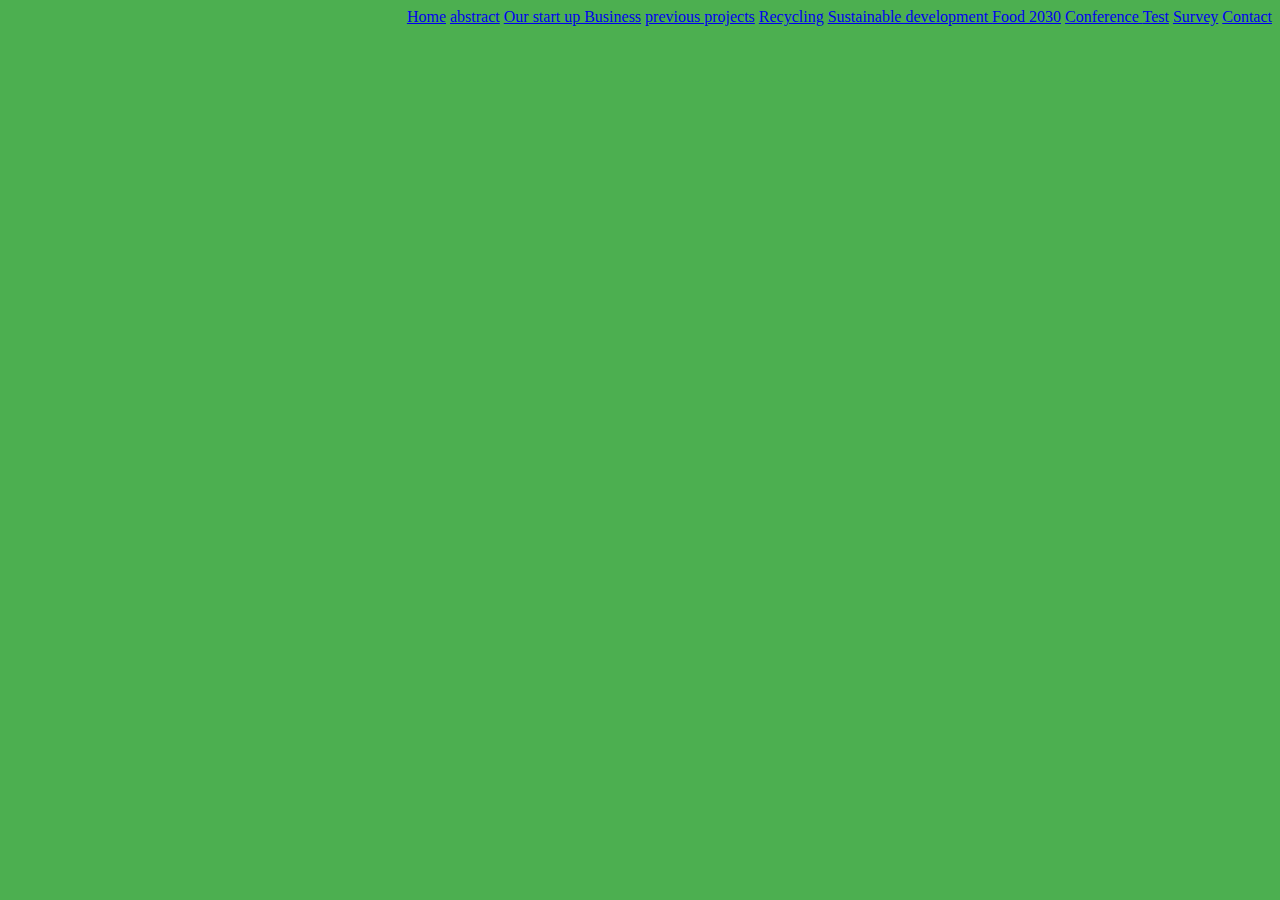
<file: services.html>
<!DOCTYPE html>
<html lang="en">
<head>
    <meta charset="UTF-8">
    <meta http-equiv="X-UA-Compatible" content="IE=edge">
    <meta name="viewport" content="width=device-width, initial-scale=1.0">
    <link rel="stylesheet" href="Smart Trash.css">
    <title> previous projects </title>
</head>
<body>
    <a href="index.html"><i class="fa fa-fw fa-home"></i> Home</a>
  <a href="abstract.html"><i class="fa fa-fw fa-wrench"></i> abstract</a>
  <a href="startup.html"><i class="fa fa-fw fa-wrench"></i> Our start up Business</a>
  <a href="previous projects.html"><i class="fa fa-fw fa-wrench"></i> previous projects</a>
  <a href="Recycling.html"><i class="fa fa-fw fa-user"></i> Recycling</a>
  <a href="Sustainable development.html"><i class="fa fa-fw fa-user"></i> Sustainable development </a>  
  <a href="Food 2030.html"><i class="fa fa-fw fa-envelope"></i> Food 2030</a>
  <a href="conference.html"><i class="fa fa-fw fa-user"></i> Conference </a>
  <a href="test.html"><i class="fa fa-fw fa-envelope"></i> Test</a>
  <a href="survey.html"><i class="fa fa-fw fa-envelope"></i> Survey</a>
  <a href="contact.html"><i class="fa fa-fw fa-envelope"></i> Contact</a>
</body>
</html>
</file>
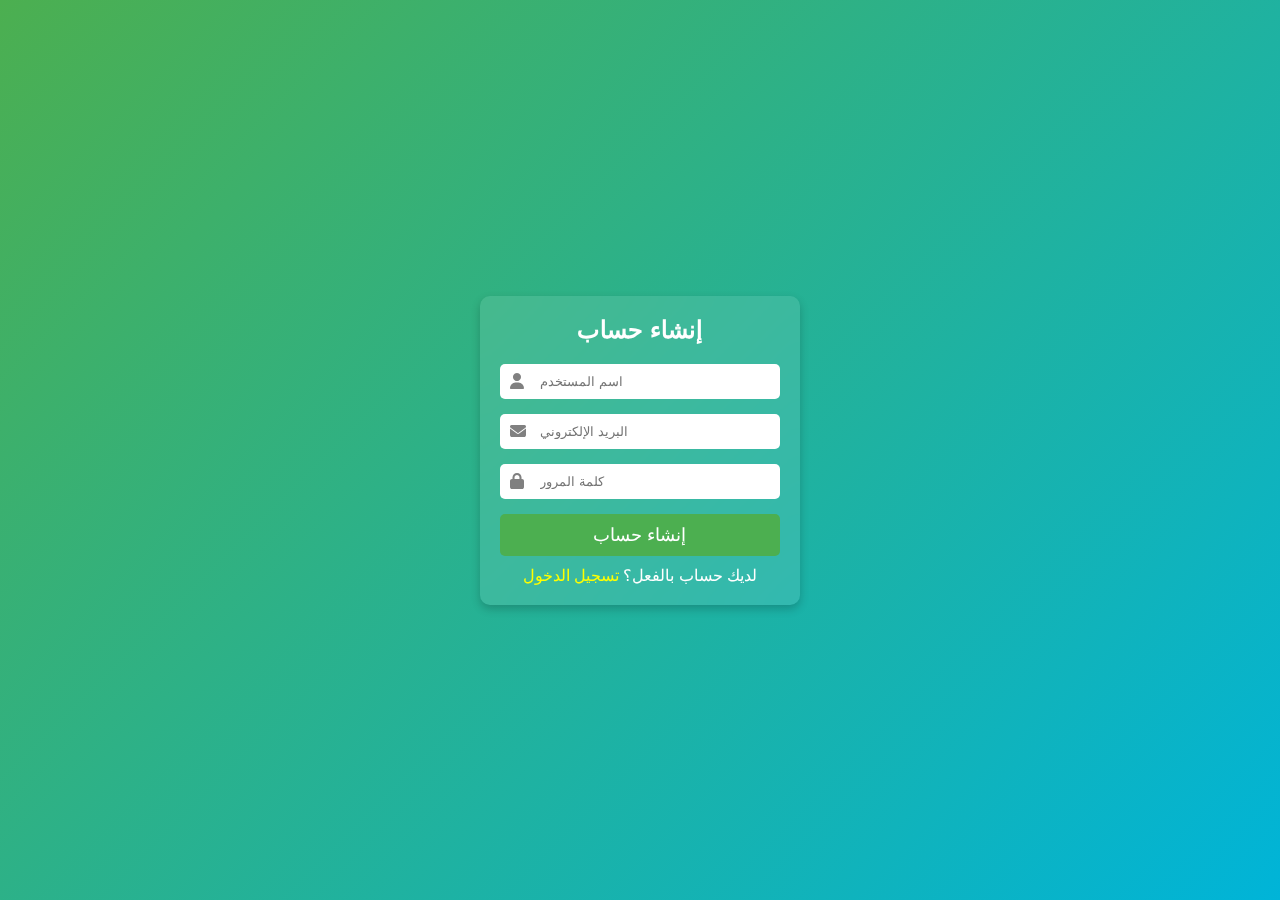
<file: signup.html>
<!DOCTYPE html>
<html lang="ar">
<head>
    <meta charset="UTF-8">
    <meta name="viewport" content="width=device-width, initial-scale=1.0">
    <title>signup - EcoBin</title>
    <link rel="stylesheet" href="email.css">
    <link rel="stylesheet" href="https://cdnjs.cloudflare.com/ajax/libs/font-awesome/6.4.2/css/all.min.css">
</head>
<body>
    <div class="container">
        <h2>إنشاء حساب</h2>
        <form action="#">
            <div class="input-box">
                <i class="fas fa-user"></i>
                <input type="text" placeholder="اسم المستخدم" required>
            </div>
            <div class="input-box">
                <i class="fas fa-envelope"></i>
                <input type="email" placeholder="البريد الإلكتروني" required>

            </div>
            <div class="input-box">
                <i class="fas fa-lock"></i>
                <input type="password" placeholder="كلمة المرور" required>

            </div>
            <button type="submit" class="btn">إنشاء حساب</button>
            <p>لديك حساب بالفعل؟ <a href="login.html">تسجيل الدخول</a></p>
        </form>
    </div>

</body>
</html>
</file>
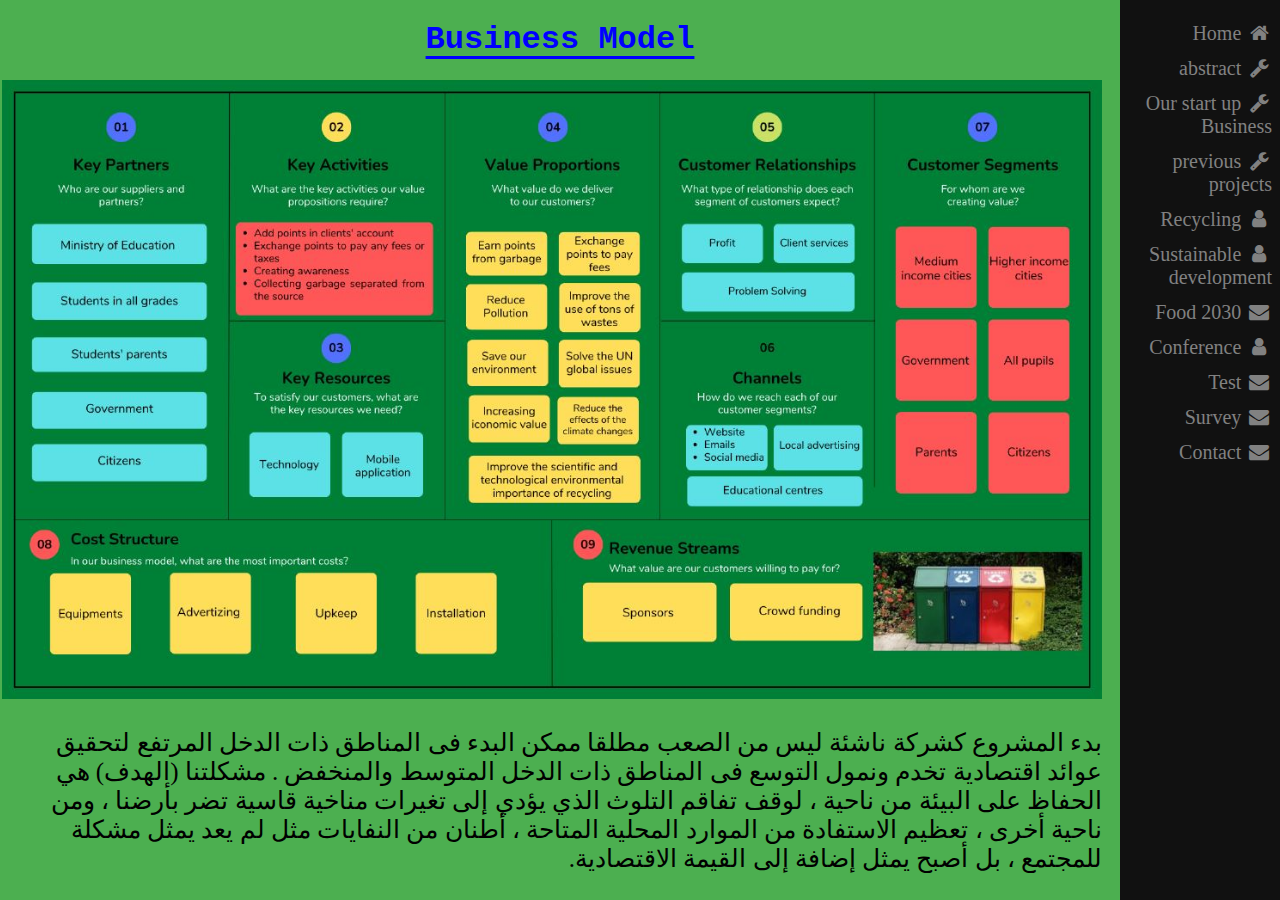
<file: startup.html>
<!DOCTYPE html>
<html lang="en">
<head>
    <meta charset="UTF-8">
    <meta http-equiv="X-UA-Compatible" content="IE=edge">
    <meta name="viewport" content="width=device-width, initial-scale=1.0">
    <title> Our start up Business - EcoBin </title>
    <link rel="icon" type="image/x-icon" href="s18.png">
    <link rel="stylesheet" href="Smart Trash.css">
</head>
<body>
    <!-- The sidebar -->
<!-- Load an icon library -->
<link rel="stylesheet" href="https://cdnjs.cloudflare.com/ajax/libs/font-awesome/4.7.0/css/font-awesome.min.css">

<!-- The sidebar -->
<div class="sidebar">
    <a href="index.html"><i class="fa fa-fw fa-home"></i> Home</a>
    <a href="abstract.html"><i class="fa fa-fw fa-wrench"></i> abstract</a>
    <a href="startup.html"><i class="fa fa-fw fa-wrench"></i> Our start up Business</a>
    <a href="previous projects.html"><i class="fa fa-fw fa-wrench"></i> previous projects</a>
    <a href="Recycling.html"><i class="fa fa-fw fa-user"></i> Recycling</a>
    <a href="Sustainable development.html"><i class="fa fa-fw fa-user"></i> Sustainable development </a>  
    <a href="Food 2030.html"><i class="fa fa-fw fa-envelope"></i> Food 2030</a>
    <a href="conference.html"><i class="fa fa-fw fa-user"></i> Conference </a>
    <a href="test.html"><i class="fa fa-fw fa-envelope"></i> Test</a>
    <a href="survey.html"><i class="fa fa-fw fa-envelope"></i> Survey</a>
    <a href="contact.html"><i class="fa fa-fw fa-envelope"></i> Contact</a>
</div>
<div class="main">

<center>

<h1> Business Model </h1>
<img src="busines model.jpg" alt="" width="1100px">
</center>
<p> بدء المشروع كشركة ناشئة ليس من الصعب مطلقا ممكن البدء فى المناطق ذات الدخل المرتفع لتحقيق عوائد اقتصادية تخدم ونمول التوسع فى المناطق ذات الدخل المتوسط والمنخفض .
    مشكلتنا (الهدف) هي الحفاظ على البيئة من ناحية ، لوقف تفاقم التلوث الذي يؤدي إلى تغيرات مناخية قاسية تضر بأرضنا ، ومن ناحية أخرى ، تعظيم الاستفادة من الموارد المحلية المتاحة ، أطنان من النفايات مثل لم يعد يمثل مشكلة للمجتمع ، بل أصبح يمثل إضافة إلى القيمة الاقتصادية. </p>
</div>       
</body>

</html>
</file>
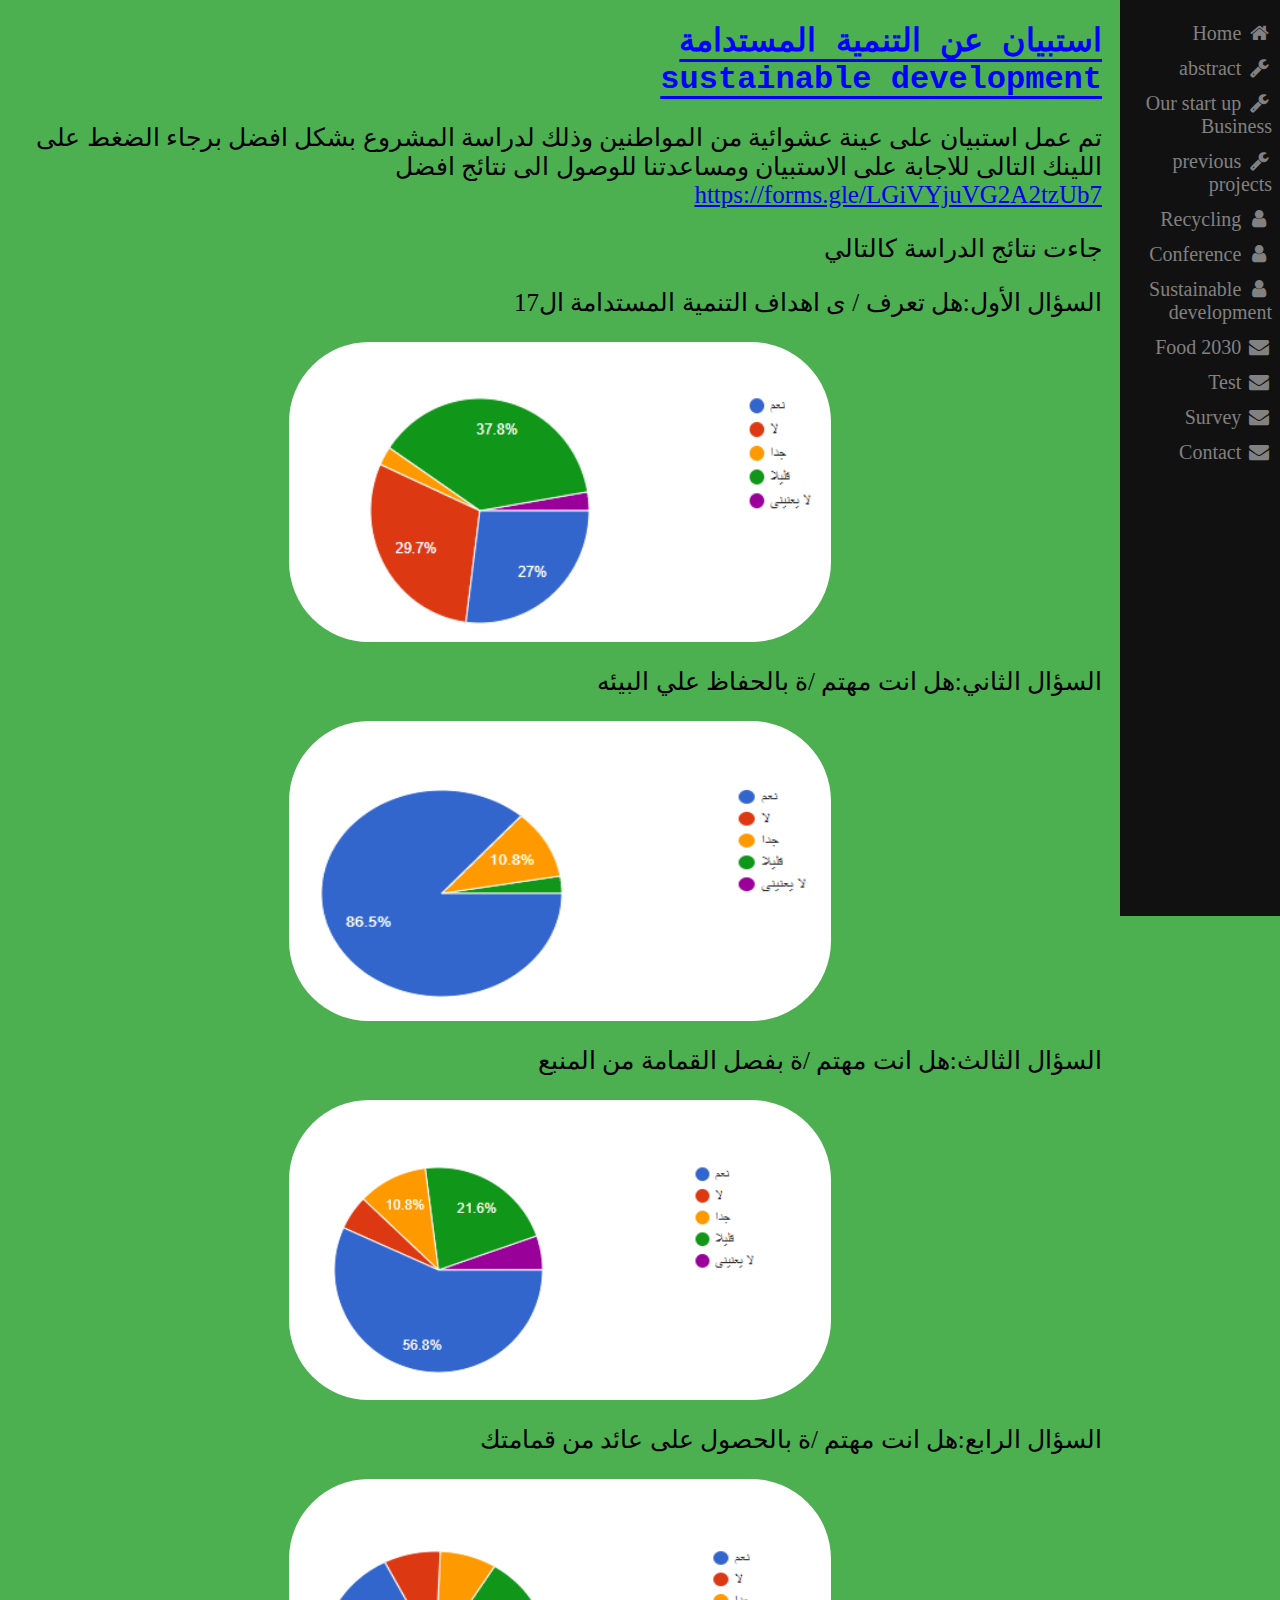
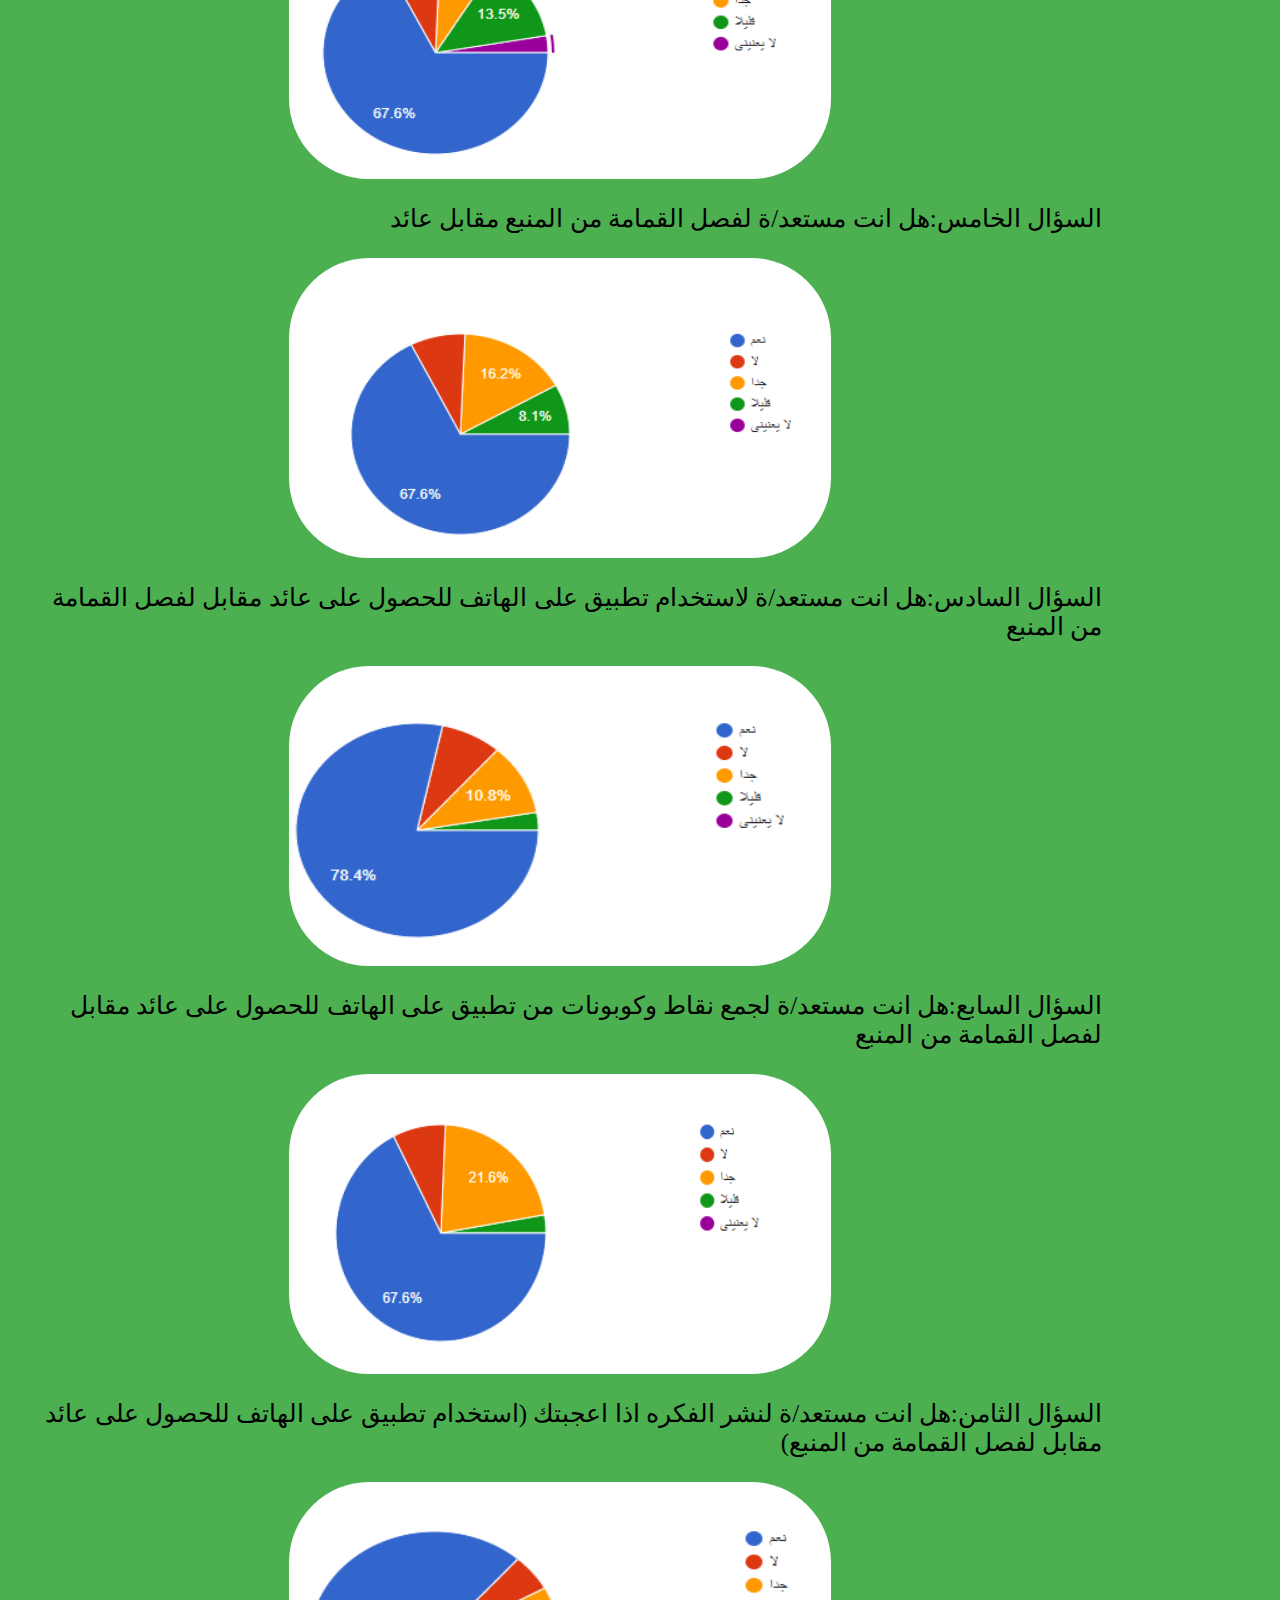
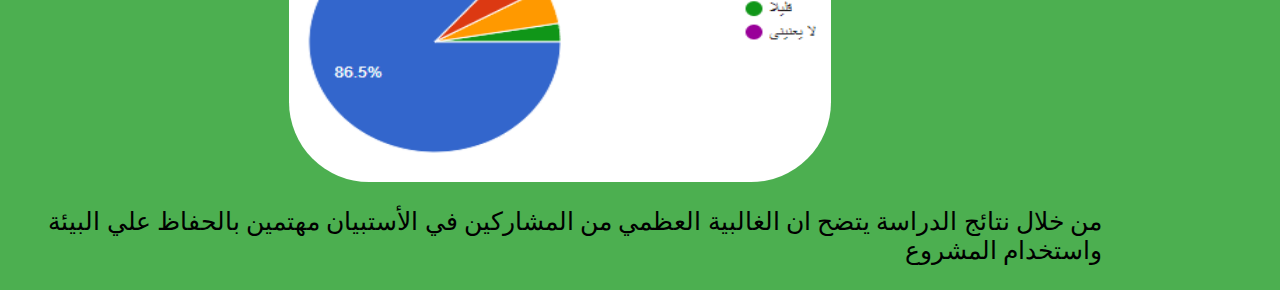
<file: survey.html>
<!DOCTYPE html>
<html lang="en">
<head>
    <meta charset="UTF-8">
    <meta http-equiv="X-UA-Compatible" content="IE=edge">
    <meta name="viewport" content="width=device-width, initial-scale=1.0">
    <title> Survey </title>
    <link rel="icon" type="image/x-icon" href="s25.jpg">
    <link rel="stylesheet" href="Smart Trash.css">
</head>
<body>
    <!-- The sidebar -->
<!-- Load an icon library -->
<link rel="stylesheet" href="https://cdnjs.cloudflare.com/ajax/libs/font-awesome/4.7.0/css/font-awesome.min.css">

<!-- The sidebar -->
<div class="sidebar">
  <a href="index.html"><i class="fa fa-fw fa-home"></i> Home</a>
  <a href="abstract.html"><i class="fa fa-fw fa-wrench"></i> abstract</a>
  <a href="startup.html"><i class="fa fa-fw fa-wrench"></i> Our start up Business</a>
  <a href="previous projects.html"><i class="fa fa-fw fa-wrench"></i> previous projects</a>
  <a href="Recycling.html"><i class="fa fa-fw fa-user"></i> Recycling</a>
 <a href="conference.html"><i class="fa fa-fw fa-user"></i> Conference </a>
 <a href="Sustainable development.html"><i class="fa fa-fw fa-user"></i> Sustainable development </a>  
 <a href="Food 2030.html"><i class="fa fa-fw fa-envelope"></i> Food 2030</a>
 <a href="test.html"><i class="fa fa-fw fa-envelope"></i> Test</a>
 <a href="survey.html"><i class="fa fa-fw fa-envelope"></i> Survey</a>
  <a href="contact.html"><i class="fa fa-fw fa-envelope"></i> Contact</a>
</div>
<div class="main">

<h1>   استبيان عن التنمية المستدامة  <br> sustainable development </h1>

<p> تم عمل استبيان على عينة عشوائية من المواطنين وذلك لدراسة المشروع بشكل افضل برجاء الضغط على اللينك التالى للاجابة على الاستبيان ومساعدتنا للوصول الى نتائج افضل 
<a href="https://forms.gle/LGiVYjuVG2A2tzUb7" target="_blank"> https://forms.gle/LGiVYjuVG2A2tzUb7 </a>
</p>
<p> جاءت نتائج الدراسة كالتالي  </p>
<p> السؤال الأول:هل تعرف / ى اهداف التنمية المستدامة  ال17  </p>
<img src="Q1.PNG" alt="" class="Q">
<p> السؤال الثاني:هل انت مهتم /ة بالحفاظ علي البيئه </p>
<img src="Q2.PNG" alt="" class="Q">
<p> السؤال الثالث:هل انت مهتم /ة بفصل القمامة من المنبع  </p>
<img src="Q3.PNG" alt="" class="Q">
<p> السؤال الرابع:هل انت مهتم /ة بالحصول على عائد من قمامتك  </p>
<img src="Q4.PNG" alt="" class="Q">
<p> السؤال الخامس:هل انت مستعد/ة لفصل القمامة من المنبع مقابل عائد </p>
<img src="Q5.PNG" alt="" class="Q">
<p> السؤال السادس:هل انت مستعد/ة لاستخدام تطبيق على الهاتف للحصول على عائد مقابل لفصل القمامة من المنبع </p>
<img src="Q6.PNG" alt="" class="Q">
<p> السؤال السابع:هل انت مستعد/ة لجمع نقاط وكوبونات من تطبيق على الهاتف للحصول على عائد مقابل لفصل القمامة من المنبع </p>
<img src="Q7.PNG" alt="" class="Q">
<p> السؤال الثامن:هل انت مستعد/ة  لنشر الفكره اذا اعجبتك (استخدام تطبيق على الهاتف للحصول على عائد مقابل لفصل القمامة من المنبع)  </p>
<img src="Q8.PNG" alt="" class="Q">
<p> من خلال نتائج الدراسة يتضح ان الغالبية العظمي من المشاركين في الأستبيان مهتمين بالحفاظ علي البيئة واستخدام المشروع </p>
</div>       
</body>

</html>
</file>
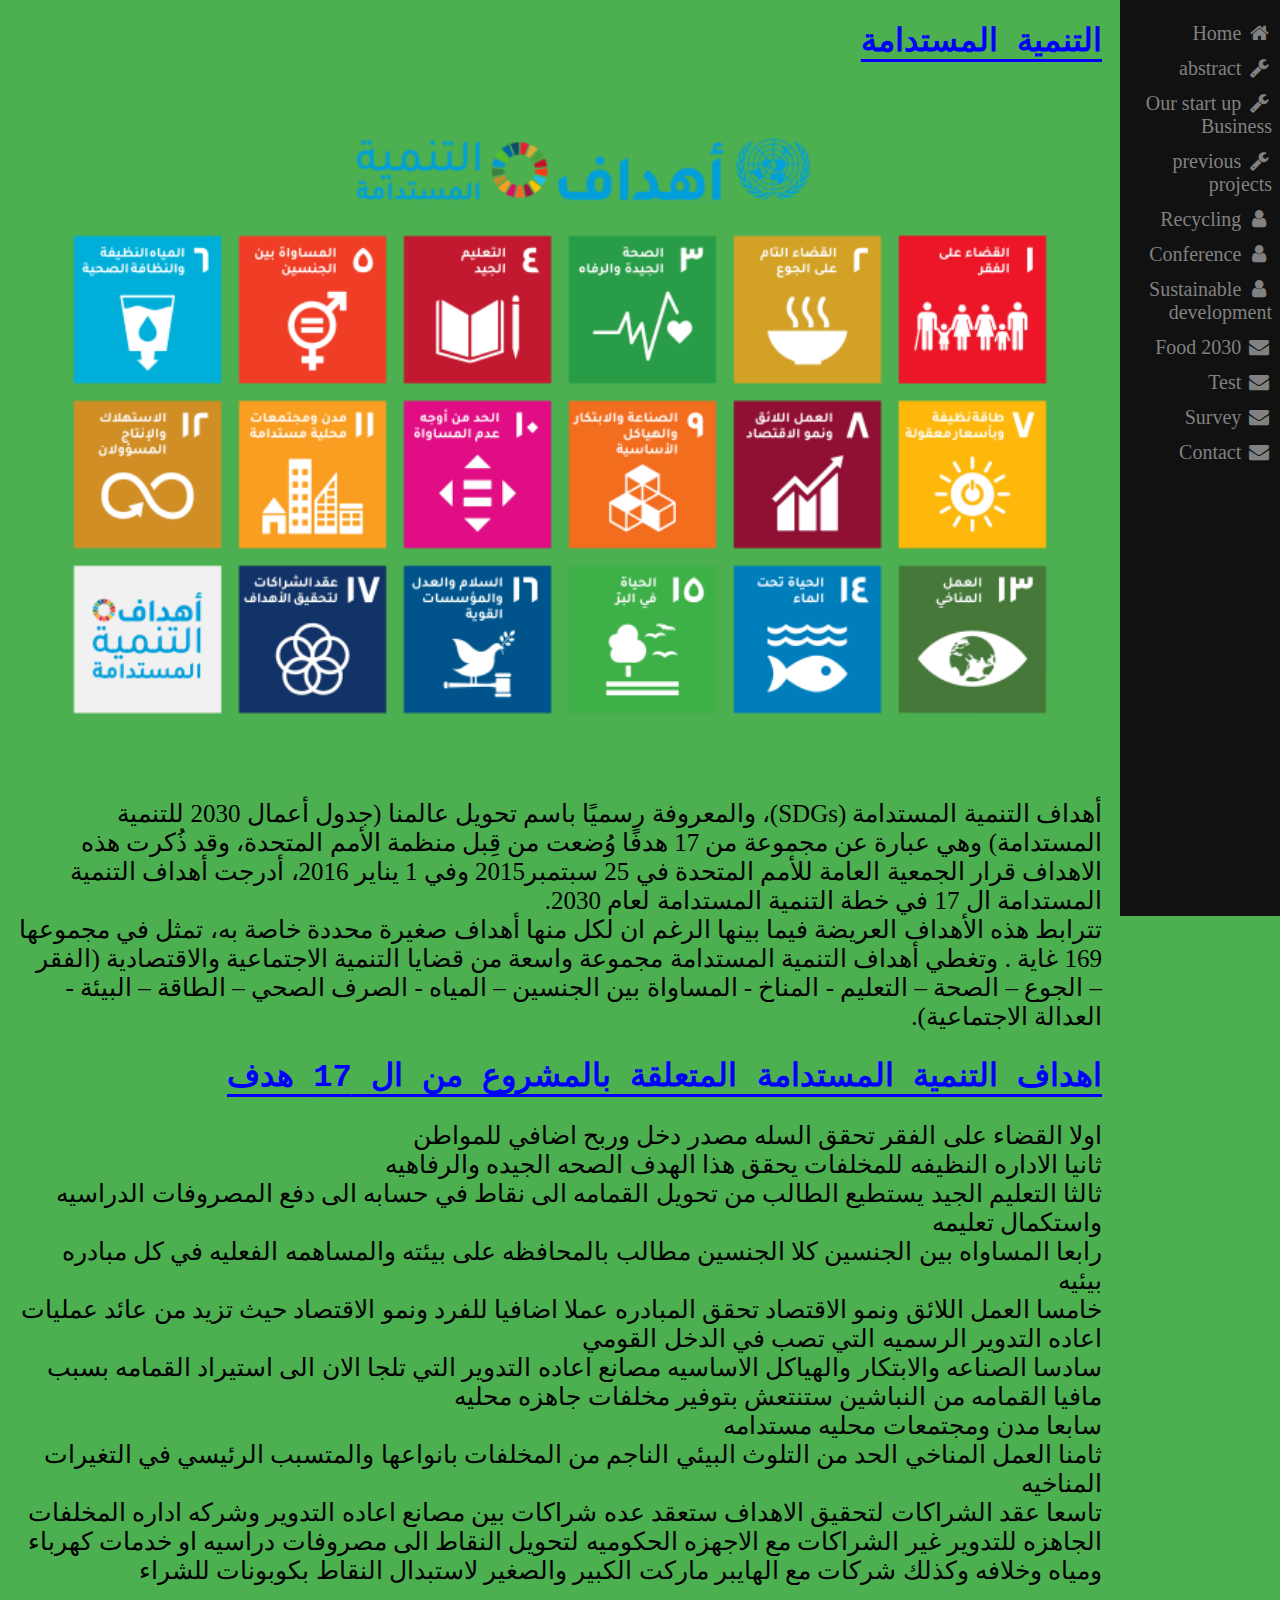
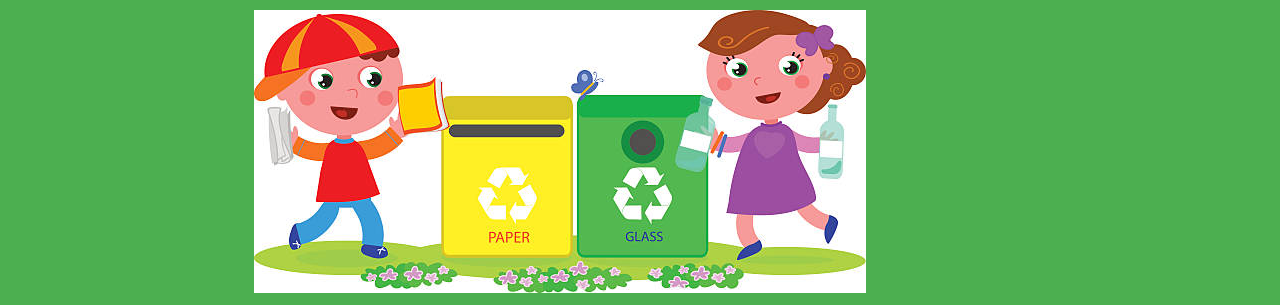
<file: Sustainable development.html>
<!DOCTYPE html>
<html lang="en">
<head>
    <meta charset="UTF-8">
    <meta name="viewport" content="width=device-width, initial-scale=1.0">
    <title>Sustainable development</title>
    <link rel="icon" type="image/x-icon" href="s21.png">
    <link rel="stylesheet" href="Smart Trash.css">
</head>
<body>
     <!-- The sidebar -->
<!-- Load an icon library -->
<link rel="stylesheet" href="https://cdnjs.cloudflare.com/ajax/libs/font-awesome/4.7.0/css/font-awesome.min.css">

<!-- The sidebar -->
<div class="sidebar">
  <a href="index.html"><i class="fa fa-fw fa-home"></i> Home</a>
  <a href="abstract.html"><i class="fa fa-fw fa-wrench"></i> abstract</a>
  <a href="startup.html"><i class="fa fa-fw fa-wrench"></i> Our start up Business</a>
  <a href="previous projects.html"><i class="fa fa-fw fa-wrench"></i> previous projects</a>
  <a href="Recycling.html"><i class="fa fa-fw fa-user"></i> Recycling</a>
 <a href="conference.html"><i class="fa fa-fw fa-user"></i> Conference </a>
 <a href="Sustainable development.html"><i class="fa fa-fw fa-user"></i> Sustainable development </a>  
 <a href="Food 2030.html"><i class="fa fa-fw fa-envelope"></i> Food 2030</a>
 <a href="test.html"><i class="fa fa-fw fa-envelope"></i> Test</a>
 <a href="survey.html"><i class="fa fa-fw fa-envelope"></i> Survey</a>
  <a href="contact.html"><i class="fa fa-fw fa-envelope"></i> Contact</a>

</div>
<div class="main">
    <h1> التنمية المستدامة </h1>
    <img src="sdgs.png" alt="" width="100%">
    <p> أهداف التنمية المستدامة (SDGs)، والمعروفة رسميًا باسم تحويل عالمنا (جدول أعمال 2030 للتنمية المستدامة) وهي عبارة عن مجموعة من 17 هدفًا وُضعت من قِبل منظمة الأمم المتحدة، وقد ذُكرت هذه الاهداف 
         قرار الجمعية العامة للأمم المتحدة في 25 سبتمبر2015 وفي 1  يناير 2016، 
        
        أدرجت أهداف التنمية المستدامة ال 17 في خطة التنمية المستدامة لعام 2030.
<br>
        تترابط هذه الأهداف العريضة فيما بينها 
         الرغم ان لكل منها أهداف صغيرة محددة خاصة به، تمثل في مجموعها 169 غاية
         . وتغطي أهداف التنمية
         المستدامة مجموعة واسعة من قضايا التنمية الاجتماعية والاقتصادية (الفقر – الجوع – الصحة – التعليم - 
         المناخ - المساواة بين الجنسين – المياه - الصرف الصحي – الطاقة – البيئة - العدالة الاجتماعية). </p>
<h1>
    اهداف التنمية المستدامة المتعلقة بالمشروع من ال 17 هدف
</h1>
    <p>
        اولا القضاء على الفقر تحقق السله مصدر دخل وربح اضافي للمواطن<br>
         ثانيا الاداره النظيفه للمخلفات يحقق هذا الهدف الصحه الجيده والرفاهيه<br>
          ثالثا التعليم الجيد يستطيع الطالب من تحويل القمامه الى نقاط في حسابه الى دفع المصروفات الدراسيه واستكمال تعليمه<br>
           رابعا المساواه بين الجنسين كلا الجنسين مطالب بالمحافظه على بيئته والمساهمه الفعليه في كل مبادره بيئيه<br>
            خامسا العمل اللائق ونمو الاقتصاد تحقق المبادره عملا اضافيا للفرد ونمو الاقتصاد حيث تزيد من عائد عمليات اعاده التدوير الرسميه التي تصب في الدخل القومي<br>
             سادسا الصناعه والابتكار والهياكل الاساسيه مصانع اعاده التدوير التي تلجا الان الى استيراد القمامه بسبب مافيا القمامه من النباشين ستنتعش بتوفير مخلفات جاهزه محليه
             <br>
              سابعا مدن ومجتمعات محليه مستدامه
              <br> 
            ثامنا العمل المناخي الحد من التلوث البيئي 
            الناجم من المخلفات بانواعها والمتسبب الرئيسي في التغيرات المناخيه
            <br>
              تاسعا عقد الشراكات
               لتحقيق الاهداف ستعقد عده شراكات بين مصانع اعاده التدوير وشركه اداره 
              المخلفات الجاهزه للتدوير غير الشراكات مع الاجهزه الحكوميه لتحويل
               النقاط الى مصروفات دراسيه او خدمات كهرباء ومياه وخلافه وكذلك شركات
               مع الهايبر ماركت الكبير والصغير لاستبدال النقاط بكوبونات للشراء
</p>
<center>
  <img src="c7.jpg">
</center>














</div>
</body>
</html>
</file>
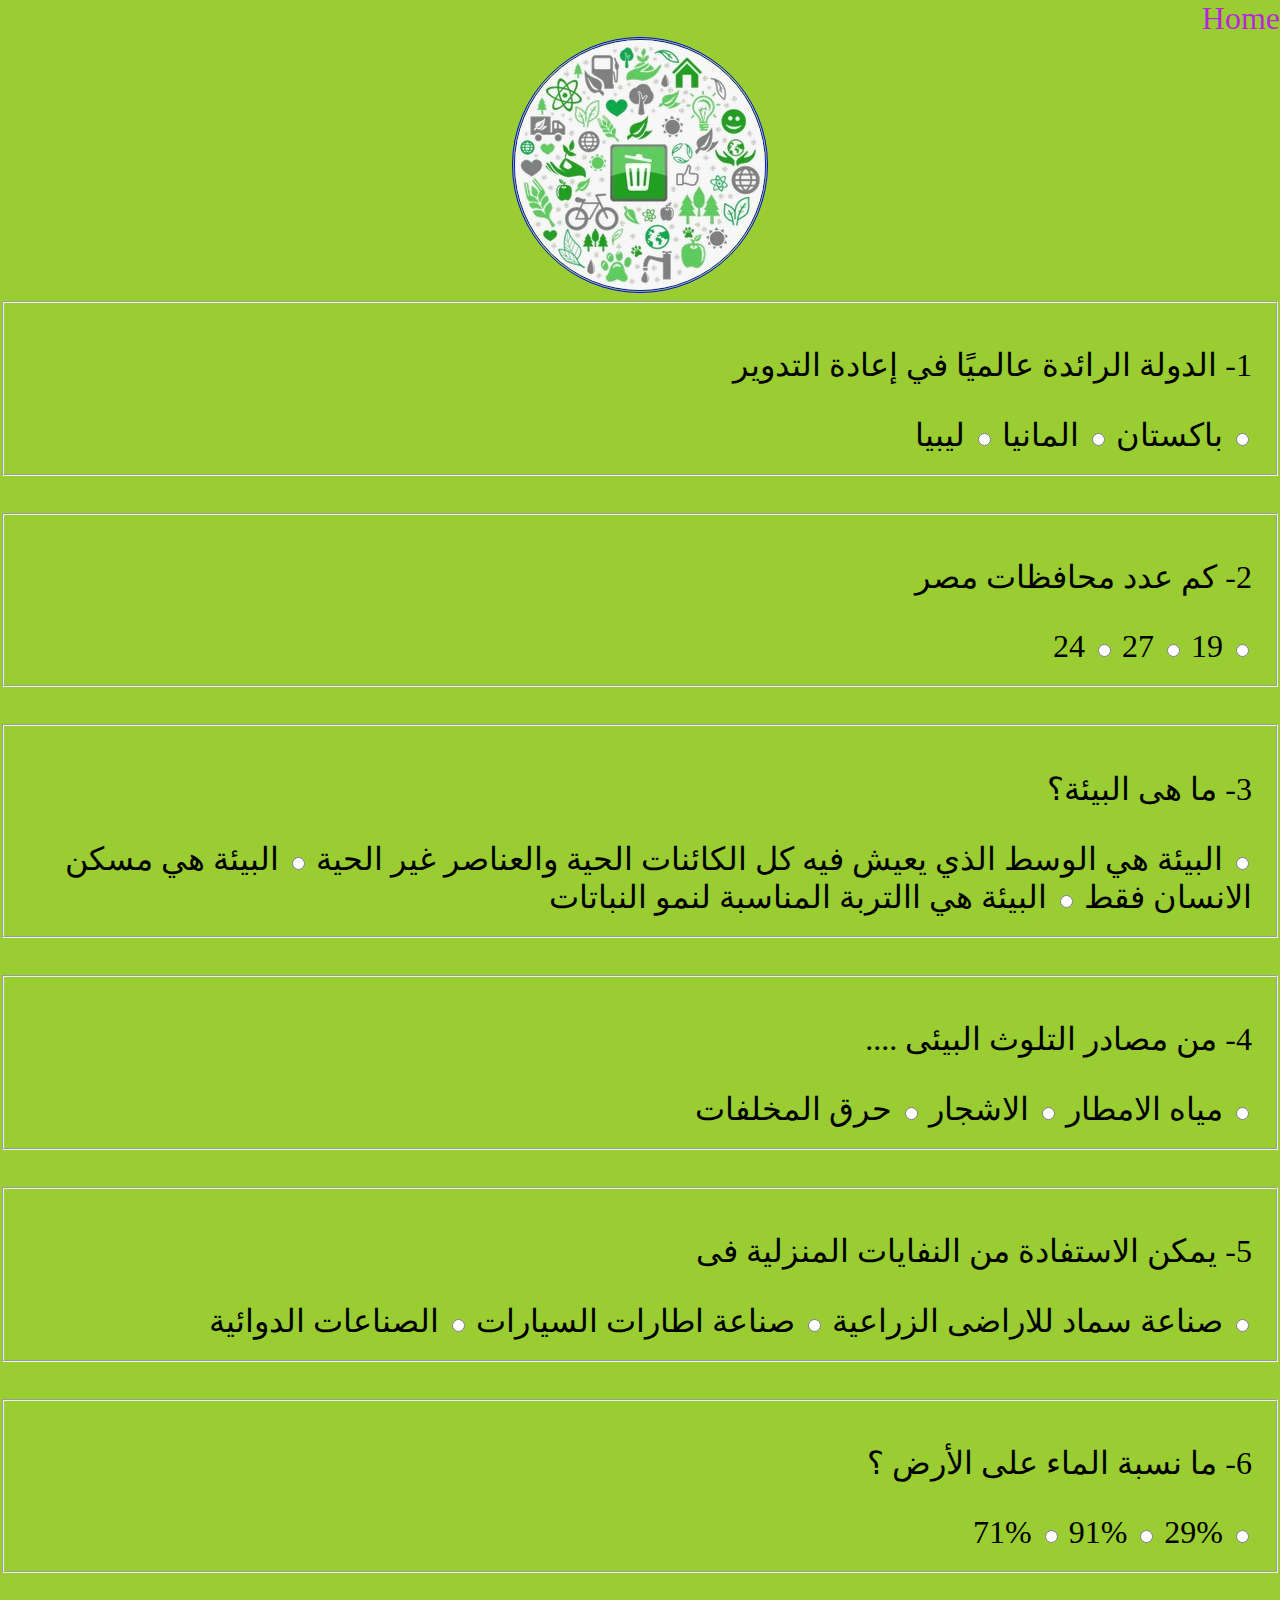
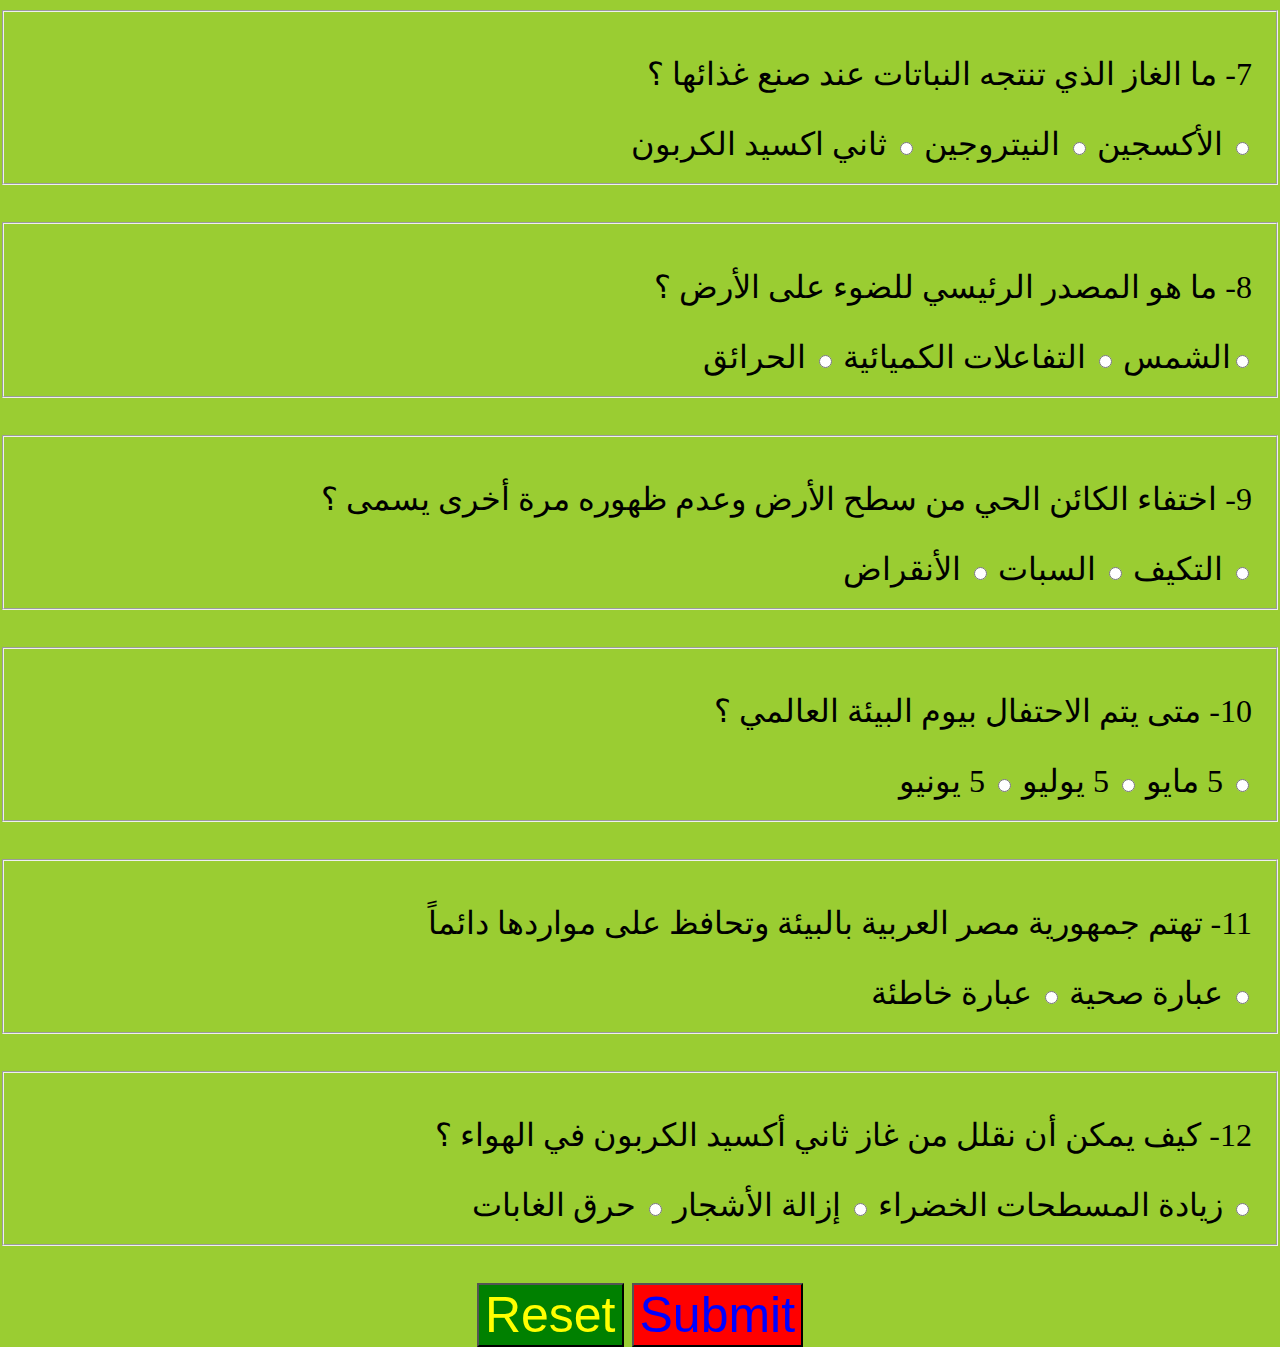
<file: test.html>
<!DOCTYPE html>
<html dir="rtl">
    <head>
        <title> Test </title>
        <link rel="icon" type="image/x-icon" href="s24.jpg">
        <link rel="stylesheet" href="test.css" type="text/css">
        <link rel="icon" href="download1.png">
        <script src="test.js"></script>
    </head>
    <body bgcolor="yellowgreen">
        <a href="index.html"><i class="fa fa-fw fa-home"></i> Home</a>
<font size="6px">
    <center>
    <img src="c4.jpg" alt="recycle" class="img1">
</center>
    <form>
        <fieldset id="1">
            
            <p> 1-  الدولة الرائدة عالميًا في إعادة التدوير</p>
            <input type="radio" id="1" name="1" id="11"/> باكستان
            <input type="radio" id="2" name="1" id="12"/> المانيا
            <input type="radio" id="3" name="1" id="13" /> ليبيا
        
        </fieldset>
        <br>
        <fieldset id="2">
        <p> 2- كم عدد محافظات مصر </p>
        
            <input type="radio"  name="2" id="21"/> 19
            <input type="radio"  name="2" id="22"/> 27
            <input type="radio"  name="2" id="23"/> 24
        
        </fieldset>
        <br>
        <fieldset id="3">
        <p> 3- ما هى البيئة؟ </p>
            <input type="radio"  name="3" id="31"/> البيئة هي الوسط الذي يعيش فيه كل الكائنات الحية والعناصر غير الحية
            <input type="radio"  name="3" id="32"/> البيئة هي مسكن الانسان فقط
            <input type="radio"  name="3" id="33"/> البيئة هي االتربة المناسبة لنمو النباتات
        </fieldset>
        <br>
        <fieldset id="4">
        <p> 4- من مصادر التلوث البيئى ....</p>
            <input type="radio"  name="4" id="41"/> مياه الامطار
            <input type="radio"  name="4" id="42"/> الاشجار
            <input type="radio"  name="4" id="43"/> حرق المخلفات
        </fieldset>
        <br>
        
        <u style="color: red"> 
       </u>
        <fieldset id="5">
            <p>5- يمكن الاستفادة من النفايات المنزلية فى </p>
            <input type="radio"  name="5"  id="51"/> صناعة سماد للاراضى الزراعية
          <input type="radio"  name="5" id="52"/> صناعة اطارات السيارات
            <input type="radio"  name="5" id="53"/> الصناعات الدوائية
        </fieldset>
        <br>
        <fieldset id="6">
            <p>6-  ما نسبة الماء على الأرض ؟ </p>
            <input type="radio"  name="6" id="61"/> 29%
            <input type="radio"  name="6" id="62"/> 91%
            <input type="radio"  name="6" id="63"/> 71%
        </fieldset>
        <br>
        <fieldset id="7">
        <p> 7- ما الغاز الذي تنتجه النباتات عند صنع غذائها ؟ </p>
        <input type="radio"  name="7" id="71"/> الأكسجين 
        <input type="radio"  name="7" id="72"/> النيتروجين
        <input type="radio"  name="7" id="73"/> ثاني اكسيد الكربون
    </fieldset>
    <br>
        <fieldset id="8">
        <p> 8- ما هو المصدر الرئيسي للضوء على الأرض ؟ </p>
        <input type="radio"  name="8" id="81"/>الشمس 
        <input type="radio"  name="8" id="82"/>  التفاعلات الكميائية
        <input type="radio"  name="8" id="83"/> الحرائق
    </fieldset>
    <br>
    <fieldset id="9">
        <p> 9- اختفاء الكائن الحي من سطح الأرض وعدم ظهوره مرة أخرى يسمى ؟</p>
        <input type="radio"  name="9" id="91"/> التكيف
        <input type="radio"  name="9" id="92"/> السبات
        <input type="radio"  name="9" id="93"/> الأنقراض
    </fieldset>
    <br>
    <fieldset id="10">
        <p> 10- متى يتم الاحتفال بيوم البيئة العالمي ؟ </p>
         <input type="radio" name="10" id="101"/> 5 مايو 
         <input type="radio" name="10" id="102"/>  5 يوليو
         <input type="radio" name="10" id="103"/> 5 يونيو
        </fieldset>
     <br>
     <fieldset id="11">
         <p> 11- تهتم جمهورية مصر العربية بالبيئة وتحافظ على مواردها دائماً </p>
         <input type="radio" name="11" id="111"/> عبارة صحية
         <input type="radio" name="11" id="112"/> عبارة خاطئة
        </fieldset>
     <br>
        <fieldset id="12">
            <p> 12- كيف يمكن أن نقلل من غاز ثاني أكسيد الكربون في الهواء ؟ </p>
            <input type="radio" name="12" id="121"/> زيادة المسطحات الخضراء
            <input type="radio" name="12" id="122"/> إزالة الأشجار
            <input type="radio" name="12" id="123"/> حرق الغابات 
        </fieldset>
        <br>
        
        </fieldset> 

    <center>
    
    <input type="submit" onclick="checkradio()" class="s1">
    <input type="reset" class="s2"> 
</center>
</Font>
</form>

</body>
</html>
</file>
<file: Smart Trash.css>
.st{
    color: yellow;
    text-align: center;
    font-size: 30px;
}
body {
    direction: rtl;
    background-color:#4CAF50;

}
.eg{
    opacity: 50%;
    border-radius: 20%;
}
p{
    font-size: 25px;
}
h1,h2{
    text-underline-position: under;
    color: blue;
    text-decoration: underline;
    font-family:'Courier New', Courier, monospace;
    font-weight: bold;
}

  /* Style the sidebar - fixed full height */
.sidebar {
    height: 100%;
    width: 160px;
    position:fixed;
    z-index: 1;
    top: 0;
    right: 0;
    background-color: #111;
    overflow-x: hidden;
    padding-top: 16px;
  }
  
  /* Style sidebar links */
  .sidebar a {
    padding: 6px 8px 6px 16px;
    text-decoration: none;
    font-size: 20px;
    color: #818181;
    display: block;
  }
  
  /* Style links on mouse-over */
  .sidebar a:hover {
    color: #f1f1f1;
  }
  
  /* Style the main content */
  .main {
    margin-right: 160px; /* Same as the width of the sidenav */
    padding: 0px 10px;
  }
  
  /* Add media queries for small screens (when the height of the screen is less than 450px, add a smaller padding and font-size) */
  @media screen and (max-height: 450px) {
    .sidebar {padding-top: 15px;}
    .sidebar a {font-size: 18px;}
  }
  td,th{
    font-size: 35px;
    font-style:oblique;
    font-weight: bolder;
  }
  th{
    background-color: #818181;
    border-radius: 1cm;
  }

  .bigImage {
    width:100px;
    height:300px;
  display: flex;
}
li{
  font-weight: bolder;
  font-size: 20px;
}
.recycling{
  font-weight: bolder;
  font-size: 20px;
}
@media screen and (max-width: 1200px) {
  .menu {
    width: 100%;
  }
  }
  
  @media screen and (min-width: 1200px) {
  .menu {
    width: 30%;
  }
  }

  .Q{
 
    height: 300px;
    border-radius: 10ch;
    display: block;
    margin-left: auto;
    margin-right: auto;
    width: 50%;
  }
  .video{
   color: red;
   height: 50px;
   width: 200px;
   font-size: xx-large;
  }
</file>
<file: email.css>
* {
    margin: 0;
    padding: 0;
    box-sizing: border-box;
    font-family: "Tajawal", sans-serif;
}

body {
    background: linear-gradient(135deg, #4CAF50, #00B4D8);
    display: flex;
    justify-content: center;
    align-items: center;
    height: 100vh;
}

.container {
    background: rgba(255, 255, 255, 0.1);
    backdrop-filter: blur(10px);
    padding: 20px;
    border-radius: 10px;
    box-shadow: 0 4px 10px rgba(0, 0, 0, 0.2);
    width: 320px;
    text-align: center;
}

h2 {
    color: #fff;
    margin-bottom: 20px;
}

.input-box {
    position: relative;
    margin-bottom: 15px;
}

.input-box input {
    width: 100%;
    padding: 10px;
    padding-left: 40px;
    border: none;
    border-radius: 5px;
    outline: none;
}

.input-box i {
    position: absolute;
    left: 10px;
    top: 50%;
    transform: translateY(-50%);
    color: gray;
}

.btn {
    width: 100%;
    background: #4CAF50;
    color: white;
    border: none;
    padding: 10px;
    font-size: 18px;
    border-radius: 5px;
    cursor: pointer;
    transition: 0.3s;
}

.btn:hover {
    background: #45a049;
}

p {
    margin-top: 10px;
    color: white;
}

p a {
    color: yellow;
    text-decoration: none;
}

p a:hover {
    text-decoration: underline;
}
</file>
<file: test.css>
body {
    margin: 0;
    padding: 0;
   
}
.a{
    background: blue;
}
.color{
        background-color: greenyellow;
}
.color2{
    color: rgba(60, 0, 255, 0.877);
}
a:hover{
    color: rgb(255, 0, 0);
}
a{
    text-decoration: none;
    font-size: xx-large;
    color: rgba(191, 0, 255, 0.824);
}
.s1{
    font-size: 50px;
    background-color: red;
    color: blue;
}
.s2{
    font-size: 50px;
    background-color: green;
    color: yellow;
}
.img1{
    border-radius: 50%;
    border-style: double;
    border-color: blue;
}
</file>
